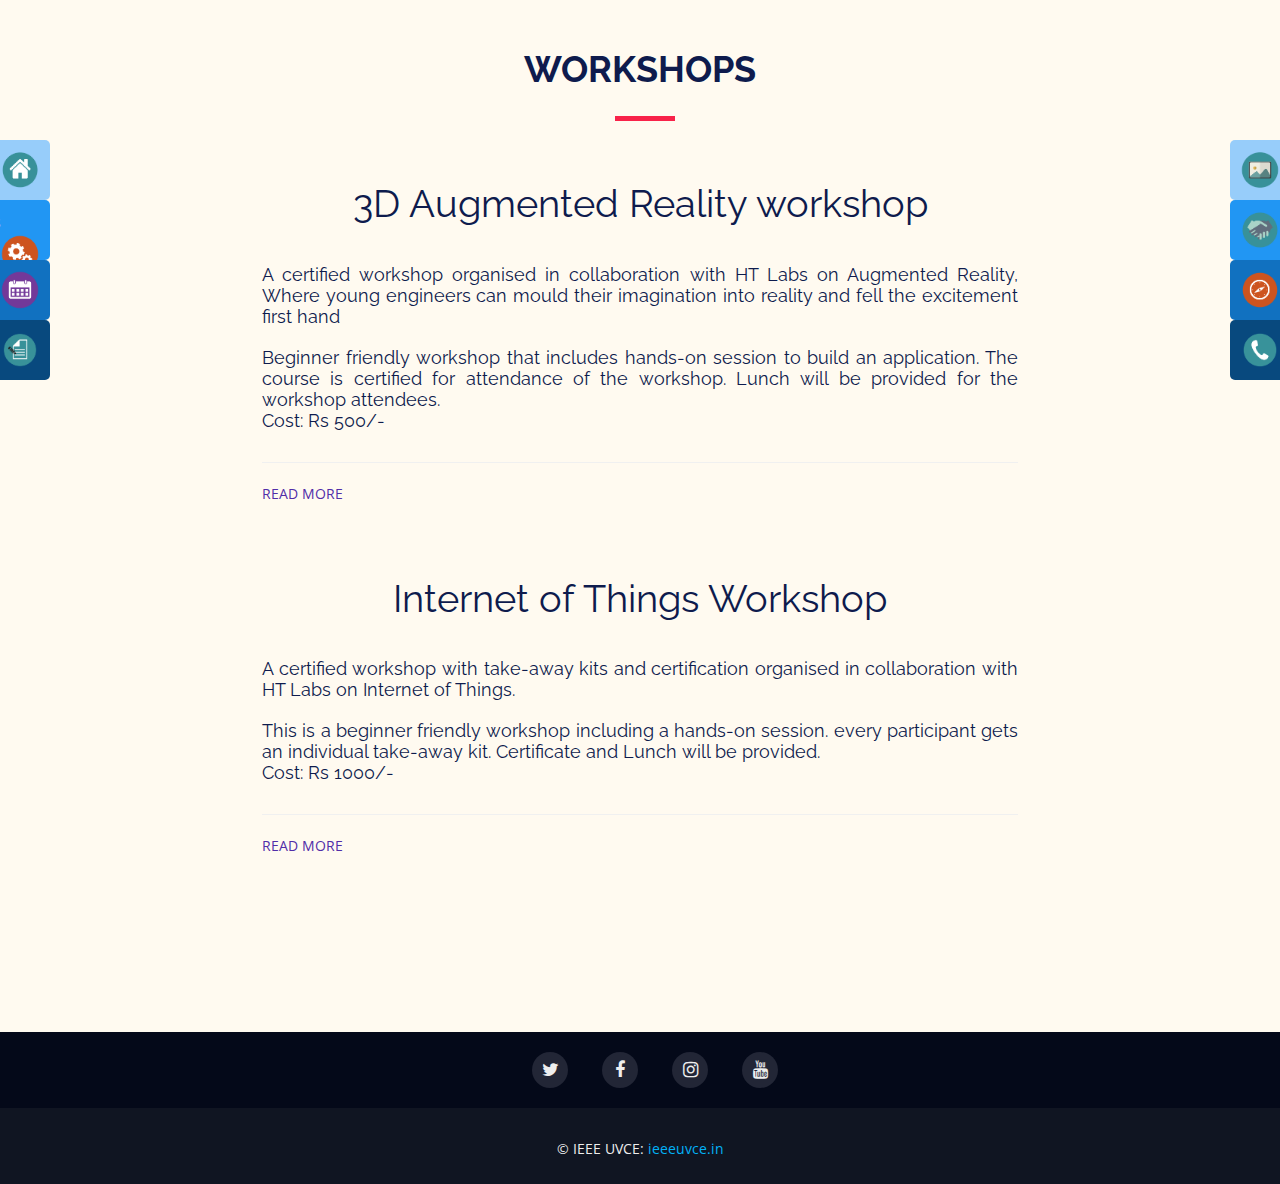
<file: workshops.html>
<!DOCTYPE html>
<html>

<head>


  <meta charset="utf-8">
  <title>IMPETUS 20.0</title>
  <meta content="width=device-width, initial-scale=1.0" name="viewport">
  <meta content="" name="keywords">
  <meta content="" name="description">

  <!-- Favicons -->
  <link href="img/Logo-01.png" rel="icon">
  <link href="img/Logo-01.png" rel="apple-touch-icon">

  <!-- Favicons -->
  <link href="img/Logo-01.png" rel="icon">
  <link href="img/Logo-01.png" rel="apple-touch-icon">

  <!-- Google Fonts -->
  <link href="https://fonts.googleapis.com/css?family=Open+Sans:300,300i,400,400i,700,700i|Raleway:300,400,500,700,800"
    rel="stylesheet">

  <!-- Bootstrap CSS File -->
  <link href="lib/bootstrap/css/bootstrap.min.css" rel="stylesheet">

  <!-- Libraries CSS Files -->
  <link href="lib/font-awesome/css/font-awesome.min.css" rel="stylesheet">
  <link href="lib/animate/animate.min.css" rel="stylesheet">
  <link href="lib/venobox/venobox.css" rel="stylesheet">
  <link href="lib/owlcarousel/assets/owl.carousel.min.css" rel="stylesheet">

  <!-- Main Stylesheet File -->
  <link href="css/style.css" rel="stylesheet">
  <meta http-equiv="X-UA-Compatible" content="IE=edge,chrome=1">
  <meta name="viewport" content="width=device-width, initial-scale=1.0">

  <meta name="description" content="Circle Hover Effects with CSS Transitions" />
  <meta name="keywords" content="circle, border-radius, hover, css3, transition, image, thumbnail, effect, 3d" />
  <meta name="author" content="Codrops" />
  <link rel="shortcut icon" href="../favicon.ico">
  <link rel="stylesheet" type="text/css" href="eventscss/demo.css" />
  <link rel="stylesheet" type="text/css" href="eventscss/common.css" />
  <link rel="stylesheet" type="text/css" href="eventscss/style7.css" />
  <link href='http://fonts.googleapis.com/css?family=Open+Sans:300,700' rel='stylesheet' type='text/css' />
  <!-- <script type="text/javascript" src="eventsjs/modernizr.custom.79639.js"></script> -->
  <!--[if lte IE 8]><style>.main{display:none;} .support-note .note-ie{display:block;}</style><![endif]-->
  <meta charset="utf-8">

  <meta content="width=device-width, initial-scale=1.0" name="viewport">
  <meta content="" name="keywords">
  <meta content="" name="description">



  <!-- Google Fonts -->
  <link href="https://fonts.googleapis.com/css?family=Open+Sans:300,300i,400,400i,700,700i|Raleway:300,400,500,700,800"
    rel="stylesheet">

  <!-- Bootstrap CSS File -->
  <link href="lib/bootstrap/css/bootstrap.min.css" rel="stylesheet">

  <!-- Libraries CSS Files -->
  <link href="lib/font-awesome/css/font-awesome.min.css" rel="stylesheet">
  <link href="lib/animate/animate.min.css" rel="stylesheet">
  <link href="lib/venobox/venobox.css" rel="stylesheet">
  <link href="lib/owlcarousel/assets/owl.carousel.min.css" rel="stylesheet">

  <!-- Main Stylesheet File -->
  <link href="css/style.css" rel="stylesheet">


  <link rel="stylesheet" href="workshops.css">


</head>

<body>

  <div class="container">
    <div id="mySidenav1" class="sidenav1">
      <a href="index.html#intro" id="Home">Home
        <img id="iconimg" src="img/icons/home.png" alt="home" height="40" width="40"></a>
      </a>
      <a href="workshops.html" id="workshop" style="font-size: 16px;">Workshops
        <img id="iconimg" src="img/icons/workshop.png" alt="home" height="40" width="40">
      </a>
      <a href="events.html" id="Events">Events
        <img id="iconimg" src="img/icons/events.png" alt="home" height="40" width="40">
      </a>
      <a href="register.html" id="Register">Register
        <img id="iconimg" src="img/icons/register.png" alt="home" height="40" width="40">
      </a>
    </div>
    <div id="mySidenav2" class="sidenav2">
      <a href="indexgal.html" id="Gallery">Gallery
        <img id="iconimgr" src="img/icons/gallery.png" alt="home" height="40" width="40">
      </a>
      <a href="index.html#supporters" id="Sponsor">Sponsor
        <img id="iconimgr" src="img/icons/sponsor.png" alt="home" height="40" width="40">
      </a>
      <a href="#" id="Epsilon">Epsilon
        <img id="iconimgr" src="img/icons/epsilon.png" alt="home" height="40" width="40">
      </a>
      <a href="index.html#contact" id="Contact">Contact
        <img id="iconimgr" src="img/icons/contact.png" alt="home" height="40" width="40">
      </a>
    </div>
  </div>
  </div>

  <div class="container">
    <div class="section-header">
      <br>
      <br>
      <h2>Workshops</h2>

    </div>
  </div>
  <!-- <div id="popup-article" class="popup"> -->
    <div class="container" style="background-color:floralwhite; padding-left: 15%; padding-right: 15%; padding-bottom: 10%;">
      <div>
        <h1 class="popup__title">3D Augmented Reality workshop</h1>
        <!-- <img src="img/speakers/1.png" class="popup__media popup__media_right" alt="The foto of nature"> -->
        <h3 style="text-align: justify;">A certified workshop organised in collaboration with HT Labs on Augmented
          Reality, Where young engineers can mould their imagination into reality and fell the excitement first hand
        </h3>
        <h3 style="text-align: justify;">Beginner friendly workshop that includes hands-on session to build an application. The course is certified for attendance of the workshop. Lunch will be provided for the workshop attendees.
<br> Cost: Rs 500/-</h3>
      </div>
      <footer class="card__footer">
        <a href="#popup-article" class="card__link card__readmore"  >Read more</a>
      </footer>
      <br><br><br>
      <div>
        <h1 class="popup__title">Internet of Things Workshop</h1>
        <!-- <img src="img/speakers/1.png" class="popup__media popup__media_right" alt="The foto of nature"> -->
        <h3 style="text-align: justify;">A certified workshop with take-away kits and certification organised in
          collaboration with HT Labs on Internet of Things. </h3>
        <!-- <img src="https://placeimg.com/640/400/nature" class="popup__media popup__media_right" alt="The foto of nature"> -->
        <h3 style="text-align: justify;">This is a beginner friendly workshop including a hands-on session. every
          participant gets an individual take-away kit. Certificate and Lunch will be provided.<br> Cost: Rs 1000/-</h3>
      </div>
      <footer class="card__footer">
        <a href="#popup-article2" class="card__link card__readmore">Read more</a>
      </footer>
      <!-- <a href="#" class="popup__close">close</a> -->
   </div>

  <!-- <div class="page">
    <div class="page__demo">
      <div class="main-container page__container">
        <article class="card">
          <header class="card__header">
            <img class="card__preview" src="img/speakers/9.jpeg" alt="Preview img">
            <h3 class="card__title"><a href="#popup-article" class="card__link">HT Labs</a></h3>         
          </header>
          <br><br>
          <div class="card__body">
            <div class="card__content">
              <p style="color: blue; font-size: medium; justify-content: center;">
                HT India Labs is an Indian entity exploring itself in various sectors like Practical Educational
                Training, Professional Training, Corporate Training, Web & IT Services, and Placement Assistance with
                most advanced technologies & experience in hand.
              </p>
            </div>
          </div>
          <div class="card__body">
            <div class="card__content">
              <p style="color: blue; font-size: medium; justify-content: center;">
                HT India Labs is an Indian entity exploring itself in various sectors like Practical Educational
                Training, Professional Training, Corporate Training, Web & IT Services, and Placement Assistance with
                most advanced technologies & experience in hand.
              </p>
            </div>
            <footer class="card__footer">
              <a href="#popup-article" class="card__link card__readmore">readmore</a>
            </footer>
          </div>

        </article>
      </div>
    </div> -->
    <br><br>
    <!--==========================
    Footer
  ============================-->
    <footer id="footer">
      <div class="footer-top">
        <div class="container">
          <div class="social-links">
            <a href="https://twitter.com/ieeeuvce?lang=en" class="twitter"><i class="fa fa-twitter"></i></a>
            <a href="https://www.facebook.com/ieeeuvce/" class="facebook"><i class="fa fa-facebook"></i></a>
            <a href="https://www.instagram.com/ieeeuvce/?hl=en" class="instagram"><i class="fa fa-instagram"></i></a>
            <a href="https://www.youtube.com/channel/UCt9I0q7BzuuRBcJKvMcdpow" class="youtube"><i
                class="fa fa-youtube"></i></a>
          </div>
        </div>
      </div>
      <div class="container">
        <div class="copyright">
          &copy; IEEE UVCE:
          <a href="http://ieeeuvce.in/" style="color: #02b2f8;">ieeeuvce.in</a>
        </div>
      </div>
    </footer><!-- #footer -->

    <a href="#" class="back-to-top"><i class="fa fa-angle-up"></i></a>

  </div>
  <div id="popup-article" class="popup">
    <div class="popup__block">
      <div>
        <h1 class="popup__title">3D Augmented Reality workshop</h1>
        <!-- <img src="img/speakers/1.png" class="popup__media popup__media_right" alt="The foto of nature"> -->
        Technology is now as agile as time, the discovery of Google glasses is one such live example why augmented reality is one of the present cutting edge technology. Enhancing one's current perception of reality, AR technology allows for a digitally manipulable, enhanced and interactive view of users real world. Along with acting as a tool of amplifying digital information it is a connecting link between reality and virtuality of our environment. This workshop will enable participants to work with AR modules, build modules including overlaying text, video, 2D and 3D elements. Animation and interaction with elements by making responsive ARs will be an amazing thing to learn from this workshop.  
        <br><br>
        <b>TOPICS TO BE COVERED</b> 
        <br></br>
        <ul>
        <li>Introduction to Unity3D</li>
        <li>
        Unity Basics.</li>
        <li>Materials.</li>
          <li>Importing custom 3D models.</li>
<li>
        Introduction to Scripting.</li>
        <li>Camera API</li>
          <li>Screen Point To Ray</li>
<li>
        Game Object</li>
        <li>Components</li>
          <li>Methods/Functions</li>
<li>
        Declaration and Use</li>
        <li>Mono Behavior API</li>
          <li>Fixed update</li>
        
        <li>Object Oriented Programming</li>
          <li>Quaternion</li>
            <li>Unity Interface</li> 
              <li>Variables</li>
        
        <li>Floating Point</li>
          <li>2D Animation</li>
            <li>3D Animation</li>
     
        <li>Audio Listener</li>
          <li>Particle System</li>
<li>Function</li>
  <li>Transition</li>
        
        <li>Components
          <li>Global Illumination (GI)
            <li>Light Component</li>
       <br>
       <b>Essentials</b>
       <br></br>
       <li>A laptop which should have at least 1GB RAM with Windows OS.</li><li>The USB ports of the laptop should be in working condition and each participant should have Smart phone (preferably Android) with Internet connection.</li> <li>Internet connection is mandatory because all the data will be accessed on real time basis. </li><li>If college authorities cannot provide internet to all the participants then students should be able to use their mobile hotspot
     </li><br></br>

    </ul>  
      </div>
      <br> <br><br>
      <!-- <div>
        <h1 class="popup__title">Internet of Things</h1>-->
        <!-- <img src="img/speakers/1.png" class="popup__media popup__media_right" alt="The foto of nature"> -->
        <!-- <h3 style="text-align: justify;">A certified workshop with take-away kits and certification organised in
          collaboration with HT Labs on Internet of Things. </h3> -->
        <!-- <img src="https://placeimg.com/640/400/nature" class="popup__media popup__media_right" alt="The foto of nature"> -->
        <!-- <h3 style="text-align: justify;">This is a beginner friendly workshop including a hands-on session. every
          participant gets an individual take-away kit. Certificate and Lunch will be provided.<br> Cost: Rs 1000/-</h3>
      </div> -->
      <a href="#" class="popup__close">close</a>
    </div>
  </div>
  <div id="popup-article2" class="popup">
    <div class="popup__block">
      <h1 class="popup__title">Internet of Things Workshop</h1>
      
      Internet of Things workshop is specially designed for Students/Professionals from Electronics, Electrical, Computer Science and IT who have keen interest in learning Internet of Things, The workshop starts from basics of IoT, to working on hardware, interfacing various types of sensors, working with communication modules like Bluetooth and Wi-Fi, serial communication, connecting to IoT Cloud services like ThingSpeak, Twitter, IBM Watson IoT Platform etc.
     <br><br>
      <b>TOPICS TO BE COVERED</b>
      <br>
      <ul>
      <li>Simple Blink program Using NodeMCU on board Led</li>
     <li> Control DC Motor and Buzzer using NodeMCU</li>
     <li> Read sensor values and control multiple electronic devices
Collecting reading from LM35 temperature sensor
Vary potentiometer value and control DC Motors
Vary LDR sensor values and control Buzzer</li>
<li>Controlling electronic devices using webpage
      Connecting NodeMCU
      Establish Local host connection between web page and WiFi module
      Send data from HTML Webpage and control various electronic devices</li> 
      <li> Upload sensor data on Cloud based Servi ce
      Establishing connection between WiFi module and Cloud Services
      Connecting electronic devices to Internet
      Plot and read sensor data anywhere in the World</li>
      <li>Control electronic devices using Android Smartphone
      Connecting NodeMCU Smartphone to Internet
      Sending data from Android Smartphone to Internet
      Receiving data and controlling devices and sending acknowledgement
      Designing Application for mobile</li>
      <li>Integration of Social Media
Connect Electronic devices to Internet and post updates on Twitter
Send sensor values to Twitter
Update cloud based services by sending tweets using twitter</li>
      <br></br>
      <b>Hardware Kit:</b>
      <li>
      Takeaway Kit:  
      <li>NodeMCU</li> 
      <li>USB Cable</li>
      <li>DHT11</li>
      <li>IR Sensor</li>
      <li>Proximity sensor</li>
      <li>Led</li>
      <br></br>

      <b>Essentials</b>
      <br></br>
      <li>A laptop which should have at least 1GB RAM with Windows OS.</li><li>The USB ports of the laptop should be in working condition and each participant should have Smart phone (preferably Android) with Internet connection.</li> <li>Internet connection is mandatory because all the data will be accessed on real time basis. </li><li>If college authorities cannot provide internet to all the participants then students should be able to use their mobile hotspot
    </li>
      <a href="#" class="popup__close">close</a>
      </div>
      </div>

</body>

</html>
</file>
<file: lib/venobox/venobox.css>
/* ------ venobox.css --------*/
.vbox-overlay *, .vbox-overlay *:before, .vbox-overlay *:after{
    -webkit-backface-visibility: hidden;
    -webkit-box-sizing:border-box;
    -moz-box-sizing:border-box;
    box-sizing:border-box;
}
.vbox-overlay * { 
    -webkit-backface-visibility: visible;
    backface-visibility: visible;
}
.vbox-overlay{
    display: -webkit-flex;
    display: flex;
    -webkit-flex-direction: column;
    flex-direction: column;
    -webkit-justify-content: center;
    justify-content: center;
    -webkit-align-items: center;
    align-items: center;
    position: fixed;
    left: 0;
    top: 0;
    bottom: 0;
    right: 0;
    z-index: 1040;
    -webkit-transform:translateZ(1000px);
    transform: translateZ(1000px);
    transform-style: preserve-3d;
}

/* ----- navigation ----- */
.vbox-title{
    width: 100%;
    height: 40px;
    float: left;
    text-align: center;
    line-height: 28px;
    font-size: 12px;
    padding: 6px 40px;
    overflow: hidden;
    position: fixed;
    display: none;
    left: 0;
    z-index: 1050;
}
.vbox-close{
    cursor: pointer;
    position: fixed;
    top: 15px;
    right: 15px;
    width: 48px;
    height: 48px;
    display: block;
    background-position:10px center;
    overflow: hidden;
    font-size: 48px;
    line-height: 1;
    text-align: center;
    z-index: 1050;
}
.vbox-num{
    cursor: pointer;
    position: fixed;
    left: 0;
    height: 40px;
    display: block;
    overflow: hidden;
    line-height: 28px;
    font-size: 12px;
    padding: 6px 10px;
    display: none;
    z-index: 1050;
}
/* ----- navigation ARROWS ----- */
.vbox-next, .vbox-prev{
    position: fixed;
    top: 50%;
    margin-top: -15px;
    overflow: hidden;
    cursor: pointer;
    display: block;
    width: 45px;
    height: 45px;
    z-index: 1050;
}
.vbox-next span, .vbox-prev span{
    position: relative;
    width: 20px;
    height: 20px;
    border: 2px solid transparent;
    border-top-color: #B6B6B6;
    border-right-color: #B6B6B6;
    text-indent: -100px;
    position: absolute;
    top: 8px;
    display: block;
}
.vbox-prev{
    left: 15px;
}
.vbox-next{
    right: 30px;
}
.vbox-prev span{
    left: 10px;
    -ms-transform: rotate(-135deg);
    -webkit-transform: rotate(-135deg);
    transform: rotate(-135deg);
}
.vbox-next span{
    -ms-transform: rotate(45deg);
    -webkit-transform: rotate(45deg);
    transform: rotate(45deg);
    right: 10px;
}
/* ------- inline window ------ */
.vbox-inline{
    width: 420px;
    height: 315px;
    height: 70vh;
    padding: 10px;
    background: #fff;
    margin: 0 auto;
    overflow: auto;
    text-align: left;
}
/* ------- Video & iFrames window ------ */
.venoframe{
    max-width: 100%;
    width: 100%;
    border: none;
    width: 100%;
    height: 260px;
    height: 70vh;
}
.venoframe.vbvid{
    height: 260px;
}
@media (min-width: 768px) {
    .venoframe, .vbox-inline{
        width: 90%;
        height: 360px;
        height: 70vh;
    }
    .venoframe.vbvid{
        width: 640px;
        height: 360px;
    }
}
@media (min-width: 992px) {
    .venoframe, .vbox-inline{
        max-width: 1200px;
        width: 80%;
        height: 540px;
        height: 70vh;
    }
    .venoframe.vbvid{
        width: 960px;
        height: 540px;
    }
}
/* 
Please do NOT edit this part! 
or at least read this note: http://i.imgur.com/7C0ws9e.gif
*/
.vbox-open{
    overflow: hidden;
}
.vbox-container{
    position: absolute;
    left: 0;
    right: 0;
    top: 0;
    bottom: 0;
    overflow-x: hidden;
    overflow-y: auto;
    overflow-scrolling: touch;
    -webkit-overflow-scrolling: touch;
    z-index: 20;
    max-height: 100%;

}

.vbox-content{
    text-align: center;
    float: left;
    width: 100%;
    position: relative;
    overflow: hidden;
    padding: 20px 10px;
}
.vbox-container img{
    max-width: 100%;
    height: auto;
}
.figlio{
    max-width: 100%;
    text-align: initial;
    border: 8px solid rgba(255, 255, 255, 0.4);
}
img.figlio{
    -webkit-user-select: none;
-khtml-user-select: none;
-moz-user-select: none;
-o-user-select: none;
user-select: none;
}
.vbox-content.swipe-left{
    margin-left: -200px !important;
}
.vbox-content.swipe-right{
    margin-left: 200px !important;
}
.animated{
    webkit-transition: margin 300ms ease-out;
    transition: margin 300ms ease-out;
}
.animate-in{
    opacity: 1;
}
.animate-out{
    opacity: 0;
}
/* ---------- preloader ----------
 * SPINKIT 
 * http://tobiasahlin.com/spinkit/
-------------------------------- */
.sk-double-bounce,.sk-rotating-plane{width:40px;height:40px;margin:40px auto}.sk-rotating-plane{background-color:#333;-webkit-animation:sk-rotatePlane 1.2s infinite ease-in-out;animation:sk-rotatePlane 1.2s infinite ease-in-out}@-webkit-keyframes sk-rotatePlane{0%{-webkit-transform:perspective(120px) rotateX(0) rotateY(0);transform:perspective(120px) rotateX(0) rotateY(0)}50%{-webkit-transform:perspective(120px) rotateX(-180.1deg) rotateY(0);transform:perspective(120px) rotateX(-180.1deg) rotateY(0)}100%{-webkit-transform:perspective(120px) rotateX(-180deg) rotateY(-179.9deg);transform:perspective(120px) rotateX(-180deg) rotateY(-179.9deg)}}@keyframes sk-rotatePlane{0%{-webkit-transform:perspective(120px) rotateX(0) rotateY(0);transform:perspective(120px) rotateX(0) rotateY(0)}50%{-webkit-transform:perspective(120px) rotateX(-180.1deg) rotateY(0);transform:perspective(120px) rotateX(-180.1deg) rotateY(0)}100%{-webkit-transform:perspective(120px) rotateX(-180deg) rotateY(-179.9deg);transform:perspective(120px) rotateX(-180deg) rotateY(-179.9deg)}}.sk-double-bounce{position:relative}.sk-double-bounce .sk-child{width:100%;height:100%;border-radius:50%;background-color:#333;opacity:.6;position:absolute;top:0;left:0;-webkit-animation:sk-doubleBounce 2s infinite ease-in-out;animation:sk-doubleBounce 2s infinite ease-in-out}.sk-chasing-dots .sk-child,.sk-spinner-pulse,.sk-three-bounce .sk-child{background-color:#333;border-radius:100%}.sk-double-bounce .sk-double-bounce2{-webkit-animation-delay:-1s;animation-delay:-1s}@-webkit-keyframes sk-doubleBounce{0%,100%{-webkit-transform:scale(0);transform:scale(0)}50%{-webkit-transform:scale(1);transform:scale(1)}}@keyframes sk-doubleBounce{0%,100%{-webkit-transform:scale(0);transform:scale(0)}50%{-webkit-transform:scale(1);transform:scale(1)}}.sk-wave{margin:40px auto;width:50px;height:40px;text-align:center;font-size:10px}.sk-wave .sk-rect{background-color:#333;height:100%;width:6px;display:inline-block;-webkit-animation:sk-waveStretchDelay 1.2s infinite ease-in-out;animation:sk-waveStretchDelay 1.2s infinite ease-in-out}.sk-wave .sk-rect1{-webkit-animation-delay:-1.2s;animation-delay:-1.2s}.sk-wave .sk-rect2{-webkit-animation-delay:-1.1s;animation-delay:-1.1s}.sk-wave .sk-rect3{-webkit-animation-delay:-1s;animation-delay:-1s}.sk-wave .sk-rect4{-webkit-animation-delay:-.9s;animation-delay:-.9s}.sk-wave .sk-rect5{-webkit-animation-delay:-.8s;animation-delay:-.8s}@-webkit-keyframes sk-waveStretchDelay{0%,100%,40%{-webkit-transform:scaleY(.4);transform:scaleY(.4)}20%{-webkit-transform:scaleY(1);transform:scaleY(1)}}@keyframes sk-waveStretchDelay{0%,100%,40%{-webkit-transform:scaleY(.4);transform:scaleY(.4)}20%{-webkit-transform:scaleY(1);transform:scaleY(1)}}.sk-wandering-cubes{margin:40px auto;width:40px;height:40px;position:relative}.sk-wandering-cubes .sk-cube{background-color:#333;width:10px;height:10px;position:absolute;top:0;left:0;-webkit-animation:sk-wanderingCube 1.8s ease-in-out -1.8s infinite both;animation:sk-wanderingCube 1.8s ease-in-out -1.8s infinite both}.sk-chasing-dots,.sk-spinner-pulse{width:40px;height:40px;margin:40px auto}.sk-wandering-cubes .sk-cube2{-webkit-animation-delay:-.9s;animation-delay:-.9s}@-webkit-keyframes sk-wanderingCube{0%{-webkit-transform:rotate(0);transform:rotate(0)}25%{-webkit-transform:translateX(30px) rotate(-90deg) scale(.5);transform:translateX(30px) rotate(-90deg) scale(.5)}50%{-webkit-transform:translateX(30px) translateY(30px) rotate(-179deg);transform:translateX(30px) translateY(30px) rotate(-179deg)}50.1%{-webkit-transform:translateX(30px) translateY(30px) rotate(-180deg);transform:translateX(30px) translateY(30px) rotate(-180deg)}75%{-webkit-transform:translateX(0) translateY(30px) rotate(-270deg) scale(.5);transform:translateX(0) translateY(30px) rotate(-270deg) scale(.5)}100%{-webkit-transform:rotate(-360deg);transform:rotate(-360deg)}}@keyframes sk-wanderingCube{0%{-webkit-transform:rotate(0);transform:rotate(0)}25%{-webkit-transform:translateX(30px) rotate(-90deg) scale(.5);transform:translateX(30px) rotate(-90deg) scale(.5)}50%{-webkit-transform:translateX(30px) translateY(30px) rotate(-179deg);transform:translateX(30px) translateY(30px) rotate(-179deg)}50.1%{-webkit-transform:translateX(30px) translateY(30px) rotate(-180deg);transform:translateX(30px) translateY(30px) rotate(-180deg)}75%{-webkit-transform:translateX(0) translateY(30px) rotate(-270deg) scale(.5);transform:translateX(0) translateY(30px) rotate(-270deg) scale(.5)}100%{-webkit-transform:rotate(-360deg);transform:rotate(-360deg)}}.sk-spinner-pulse{-webkit-animation:sk-pulseScaleOut 1s infinite ease-in-out;animation:sk-pulseScaleOut 1s infinite ease-in-out}@-webkit-keyframes sk-pulseScaleOut{0%{-webkit-transform:scale(0);transform:scale(0)}100%{-webkit-transform:scale(1);transform:scale(1);opacity:0}}@keyframes sk-pulseScaleOut{0%{-webkit-transform:scale(0);transform:scale(0)}100%{-webkit-transform:scale(1);transform:scale(1);opacity:0}}.sk-chasing-dots{position:relative;text-align:center;-webkit-animation:sk-chasingDotsRotate 2s infinite linear;animation:sk-chasingDotsRotate 2s infinite linear}.sk-chasing-dots .sk-child{width:60%;height:60%;display:inline-block;position:absolute;top:0;-webkit-animation:sk-chasingDotsBounce 2s infinite ease-in-out;animation:sk-chasingDotsBounce 2s infinite ease-in-out}.sk-chasing-dots .sk-dot2{top:auto;bottom:0;-webkit-animation-delay:-1s;animation-delay:-1s}@-webkit-keyframes sk-chasingDotsRotate{100%{-webkit-transform:rotate(360deg);transform:rotate(360deg)}}@keyframes sk-chasingDotsRotate{100%{-webkit-transform:rotate(360deg);transform:rotate(360deg)}}@-webkit-keyframes sk-chasingDotsBounce{0%,100%{-webkit-transform:scale(0);transform:scale(0)}50%{-webkit-transform:scale(1);transform:scale(1)}}@keyframes sk-chasingDotsBounce{0%,100%{-webkit-transform:scale(0);transform:scale(0)}50%{-webkit-transform:scale(1);transform:scale(1)}}.sk-three-bounce{margin:40px auto;width:80px;text-align:center}.sk-three-bounce .sk-child{width:20px;height:20px;display:inline-block;-webkit-animation:sk-three-bounce 1.4s ease-in-out 0s infinite both;animation:sk-three-bounce 1.4s ease-in-out 0s infinite both}.sk-circle .sk-child:before,.sk-fading-circle .sk-circle:before{display:block;border-radius:100%;content:'';background-color:#333}.sk-three-bounce .sk-bounce1{-webkit-animation-delay:-.32s;animation-delay:-.32s}.sk-three-bounce .sk-bounce2{-webkit-animation-delay:-.16s;animation-delay:-.16s}@-webkit-keyframes sk-three-bounce{0%,100%,80%{-webkit-transform:scale(0);transform:scale(0)}40%{-webkit-transform:scale(1);transform:scale(1)}}@keyframes sk-three-bounce{0%,100%,80%{-webkit-transform:scale(0);transform:scale(0)}40%{-webkit-transform:scale(1);transform:scale(1)}}.sk-circle{margin:40px auto;width:40px;height:40px;position:relative}.sk-circle .sk-child{width:100%;height:100%;position:absolute;left:0;top:0}.sk-circle .sk-child:before{margin:0 auto;width:15%;height:15%;-webkit-animation:sk-circleBounceDelay 1.2s infinite ease-in-out both;animation:sk-circleBounceDelay 1.2s infinite ease-in-out both}.sk-circle .sk-circle2{-webkit-transform:rotate(30deg);-ms-transform:rotate(30deg);transform:rotate(30deg)}.sk-circle .sk-circle3{-webkit-transform:rotate(60deg);-ms-transform:rotate(60deg);transform:rotate(60deg)}.sk-circle .sk-circle4{-webkit-transform:rotate(90deg);-ms-transform:rotate(90deg);transform:rotate(90deg)}.sk-circle .sk-circle5{-webkit-transform:rotate(120deg);-ms-transform:rotate(120deg);transform:rotate(120deg)}.sk-circle .sk-circle6{-webkit-transform:rotate(150deg);-ms-transform:rotate(150deg);transform:rotate(150deg)}.sk-circle .sk-circle7{-webkit-transform:rotate(180deg);-ms-transform:rotate(180deg);transform:rotate(180deg)}.sk-circle .sk-circle8{-webkit-transform:rotate(210deg);-ms-transform:rotate(210deg);transform:rotate(210deg)}.sk-circle .sk-circle9{-webkit-transform:rotate(240deg);-ms-transform:rotate(240deg);transform:rotate(240deg)}.sk-circle .sk-circle10{-webkit-transform:rotate(270deg);-ms-transform:rotate(270deg);transform:rotate(270deg)}.sk-circle .sk-circle11{-webkit-transform:rotate(300deg);-ms-transform:rotate(300deg);transform:rotate(300deg)}.sk-circle .sk-circle12{-webkit-transform:rotate(330deg);-ms-transform:rotate(330deg);transform:rotate(330deg)}.sk-circle .sk-circle2:before{-webkit-animation-delay:-1.1s;animation-delay:-1.1s}.sk-circle .sk-circle3:before{-webkit-animation-delay:-1s;animation-delay:-1s}.sk-circle .sk-circle4:before{-webkit-animation-delay:-.9s;animation-delay:-.9s}.sk-circle .sk-circle5:before{-webkit-animation-delay:-.8s;animation-delay:-.8s}.sk-circle .sk-circle6:before{-webkit-animation-delay:-.7s;animation-delay:-.7s}.sk-circle .sk-circle7:before{-webkit-animation-delay:-.6s;animation-delay:-.6s}.sk-circle .sk-circle8:before{-webkit-animation-delay:-.5s;animation-delay:-.5s}.sk-circle .sk-circle9:before{-webkit-animation-delay:-.4s;animation-delay:-.4s}.sk-circle .sk-circle10:before{-webkit-animation-delay:-.3s;animation-delay:-.3s}.sk-circle .sk-circle11:before{-webkit-animation-delay:-.2s;animation-delay:-.2s}.sk-circle .sk-circle12:before{-webkit-animation-delay:-.1s;animation-delay:-.1s}@-webkit-keyframes sk-circleBounceDelay{0%,100%,80%{-webkit-transform:scale(0);transform:scale(0)}40%{-webkit-transform:scale(1);transform:scale(1)}}@keyframes sk-circleBounceDelay{0%,100%,80%{-webkit-transform:scale(0);transform:scale(0)}40%{-webkit-transform:scale(1);transform:scale(1)}}.sk-cube-grid{width:40px;height:40px;margin:40px auto}.sk-cube-grid .sk-cube{width:33.33%;height:33.33%;background-color:#333;float:left;-webkit-animation:sk-cubeGridScaleDelay 1.3s infinite ease-in-out;animation:sk-cubeGridScaleDelay 1.3s infinite ease-in-out}.sk-cube-grid .sk-cube1{-webkit-animation-delay:.2s;animation-delay:.2s}.sk-cube-grid .sk-cube2{-webkit-animation-delay:.3s;animation-delay:.3s}.sk-cube-grid .sk-cube3{-webkit-animation-delay:.4s;animation-delay:.4s}.sk-cube-grid .sk-cube4{-webkit-animation-delay:.1s;animation-delay:.1s}.sk-cube-grid .sk-cube5{-webkit-animation-delay:.2s;animation-delay:.2s}.sk-cube-grid .sk-cube6{-webkit-animation-delay:.3s;animation-delay:.3s}.sk-cube-grid .sk-cube7{-webkit-animation-delay:0ms;animation-delay:0ms}.sk-cube-grid .sk-cube8{-webkit-animation-delay:.1s;animation-delay:.1s}.sk-cube-grid .sk-cube9{-webkit-animation-delay:.2s;animation-delay:.2s}@-webkit-keyframes sk-cubeGridScaleDelay{0%,100%,70%{-webkit-transform:scale3D(1,1,1);transform:scale3D(1,1,1)}35%{-webkit-transform:scale3D(0,0,1);transform:scale3D(0,0,1)}}@keyframes sk-cubeGridScaleDelay{0%,100%,70%{-webkit-transform:scale3D(1,1,1);transform:scale3D(1,1,1)}35%{-webkit-transform:scale3D(0,0,1);transform:scale3D(0,0,1)}}.sk-fading-circle{margin:40px auto;width:40px;height:40px;position:relative}.sk-fading-circle .sk-circle{width:100%;height:100%;position:absolute;left:0;top:0}.sk-fading-circle .sk-circle:before{margin:0 auto;width:15%;height:15%;-webkit-animation:sk-circleFadeDelay 1.2s infinite ease-in-out both;animation:sk-circleFadeDelay 1.2s infinite ease-in-out both}.sk-fading-circle .sk-circle2{-webkit-transform:rotate(30deg);-ms-transform:rotate(30deg);transform:rotate(30deg)}.sk-fading-circle .sk-circle3{-webkit-transform:rotate(60deg);-ms-transform:rotate(60deg);transform:rotate(60deg)}.sk-fading-circle .sk-circle4{-webkit-transform:rotate(90deg);-ms-transform:rotate(90deg);transform:rotate(90deg)}.sk-fading-circle .sk-circle5{-webkit-transform:rotate(120deg);-ms-transform:rotate(120deg);transform:rotate(120deg)}.sk-fading-circle .sk-circle6{-webkit-transform:rotate(150deg);-ms-transform:rotate(150deg);transform:rotate(150deg)}.sk-fading-circle .sk-circle7{-webkit-transform:rotate(180deg);-ms-transform:rotate(180deg);transform:rotate(180deg)}.sk-fading-circle .sk-circle8{-webkit-transform:rotate(210deg);-ms-transform:rotate(210deg);transform:rotate(210deg)}.sk-fading-circle .sk-circle9{-webkit-transform:rotate(240deg);-ms-transform:rotate(240deg);transform:rotate(240deg)}.sk-fading-circle .sk-circle10{-webkit-transform:rotate(270deg);-ms-transform:rotate(270deg);transform:rotate(270deg)}.sk-fading-circle .sk-circle11{-webkit-transform:rotate(300deg);-ms-transform:rotate(300deg);transform:rotate(300deg)}.sk-fading-circle .sk-circle12{-webkit-transform:rotate(330deg);-ms-transform:rotate(330deg);transform:rotate(330deg)}.sk-fading-circle .sk-circle2:before{-webkit-animation-delay:-1.1s;animation-delay:-1.1s}.sk-fading-circle .sk-circle3:before{-webkit-animation-delay:-1s;animation-delay:-1s}.sk-fading-circle .sk-circle4:before{-webkit-animation-delay:-.9s;animation-delay:-.9s}.sk-fading-circle .sk-circle5:before{-webkit-animation-delay:-.8s;animation-delay:-.8s}.sk-fading-circle .sk-circle6:before{-webkit-animation-delay:-.7s;animation-delay:-.7s}.sk-fading-circle .sk-circle7:before{-webkit-animation-delay:-.6s;animation-delay:-.6s}.sk-fading-circle .sk-circle8:before{-webkit-animation-delay:-.5s;animation-delay:-.5s}.sk-fading-circle .sk-circle9:before{-webkit-animation-delay:-.4s;animation-delay:-.4s}.sk-fading-circle .sk-circle10:before{-webkit-animation-delay:-.3s;animation-delay:-.3s}.sk-fading-circle .sk-circle11:before{-webkit-animation-delay:-.2s;animation-delay:-.2s}.sk-fading-circle .sk-circle12:before{-webkit-animation-delay:-.1s;animation-delay:-.1s}@-webkit-keyframes sk-circleFadeDelay{0%,100%,39%{opacity:0}40%{opacity:1}}@keyframes sk-circleFadeDelay{0%,100%,39%{opacity:0}40%{opacity:1}}.sk-folding-cube{margin:40px auto;width:40px;height:40px;position:relative;-webkit-transform:rotateZ(45deg);transform:rotateZ(45deg)}.sk-folding-cube .sk-cube{float:left;width:50%;height:50%;position:relative;-webkit-transform:scale(1.1);-ms-transform:scale(1.1);transform:scale(1.1)}.sk-folding-cube .sk-cube:before{content:'';position:absolute;top:0;left:0;width:100%;height:100%;background-color:#333;-webkit-animation:sk-foldCubeAngle 2.4s infinite linear both;animation:sk-foldCubeAngle 2.4s infinite linear both;-webkit-transform-origin:100% 100%;-ms-transform-origin:100% 100%;transform-origin:100% 100%}.sk-folding-cube .sk-cube2{-webkit-transform:scale(1.1) rotateZ(90deg);transform:scale(1.1) rotateZ(90deg)}.sk-folding-cube .sk-cube3{-webkit-transform:scale(1.1) rotateZ(180deg);transform:scale(1.1) rotateZ(180deg)}.sk-folding-cube .sk-cube4{-webkit-transform:scale(1.1) rotateZ(270deg);transform:scale(1.1) rotateZ(270deg)}.sk-folding-cube .sk-cube2:before{-webkit-animation-delay:.3s;animation-delay:.3s}.sk-folding-cube .sk-cube3:before{-webkit-animation-delay:.6s;animation-delay:.6s}.sk-folding-cube .sk-cube4:before{-webkit-animation-delay:.9s;animation-delay:.9s}@-webkit-keyframes sk-foldCubeAngle{0%,10%{-webkit-transform:perspective(140px) rotateX(-180deg);transform:perspective(140px) rotateX(-180deg);opacity:0}25%,75%{-webkit-transform:perspective(140px) rotateX(0);transform:perspective(140px) rotateX(0);opacity:1}100%,90%{-webkit-transform:perspective(140px) rotateY(180deg);transform:perspective(140px) rotateY(180deg);opacity:0}}@keyframes sk-foldCubeAngle{0%,10%{-webkit-transform:perspective(140px) rotateX(-180deg);transform:perspective(140px) rotateX(-180deg);opacity:0}25%,75%{-webkit-transform:perspective(140px) rotateX(0);transform:perspective(140px) rotateX(0);opacity:1}100%,90%{-webkit-transform:perspective(140px) rotateY(180deg);transform:perspective(140px) rotateY(180deg);opacity:0}}
</file>
<file: eventscss/common.css>
.ch-grid {
	margin: 20px 0 0 0;
	padding: 0;
	list-style: none;
	display: block;
	text-align: center;
	width: 100%;
}

.ch-grid:after,
.ch-item:before {
	content: '';
    display: table;
}

.ch-grid:after {
	clear: both;
}

.ch-grid li {
	width: 220px;
	height: 220px;
	display: inline-block;
	margin: 20px;
}
</file>
<file: eventscss/style7.css>
.ch-item {
	width: 100%;
	height: 100%;
	/* border-radius: 50%; */
	position: relative;
	cursor: default;
	-webkit-perspective: 900px;
	-moz-perspective: 900px;
	-o-perspective: 900px;
	-ms-perspective: 900px;
	perspective: 900px;
}
.ch-info{
	position: absolute;
	width: 100%;
	height: 100%;
	-webkit-transform-style: preserve-3d;
	-moz-transform-style: preserve-3d;
	-o-transform-style: preserve-3d;
	-ms-transform-style: preserve-3d;
	transform-style: preserve-3d;
}
.ch-info > div {
	display: block;
	position: absolute;
	width: 100%;
	height: 100%;
	/* border-radius: 50%; */
	background-position: center center;
	-webkit-transition: all 0.4s linear;
	-moz-transition: all 0.4s linear;
	-o-transition: all 0.4s linear;
	-ms-transition: all 0.4s linear;
	transition: all 0.4s linear;
	-webkit-transform-origin: 50% 0%;
	-moz-transform-origin: 50% 0%;
	-o-transform-origin: 50% 0%;
	-ms-transform-origin: 50% 0%;
	transform-origin: 50% 0%;
}

.ch-info .ch-info-front {
	box-shadow: inset 0 0 0 16px rgba(0,0,0,0.3);
}

.ch-info .ch-info-back {
	-webkit-transform: translate3d(0,0,-220px) rotate3d(1,0,0,90deg);
	-moz-transform: translate3d(0,0,-220px) rotate3d(1,0,0,90deg);
	-o-transform: translate3d(0,0,-220px) rotate3d(1,0,0,90deg);
	-ms-transform: translate3d(0,0,-220px) rotate3d(1,0,0,90deg);
	transform: translate3d(0,0,-220px) rotate3d(1,0,0,90deg);
	background: #000;
	opacity: 0;
}

.ch-img-1 { 
	background-image: url(../eventsimages/19.png);
}

.ch-img-2 { 
	background-image: url(../eventsimages/20.png);
}

.ch-img-3 { 
	background-image: url(../eventsimages/21.png);
}

.ch-img-4 { 
	background-image: url(../eventsimages/22.png);
}

.ch-img-5 { 
	background-image: url(../eventsimages/23.png);
}

.ch-img-6 { 
	background-image: url(../eventsimages/24.png);
}

.ch-info h3 {
	color: #fff;
	text-transform: uppercase;
	letter-spacing: 2px;
	font-size: 24px;
	margin: 0 15px;
	padding: 60px 0 0 0;
	height: 110px;
	font-family: 'Open Sans', Arial, sans-serif;
	text-shadow: 
		0 0 1px #fff, 
		0 1px 2px rgba(0,0,0,0.3);
}

.ch-info h2 {
	color: #fff;
	padding: 10px 5px;
	font-style: italic;
	margin: 0 30px;
	font-size: 12px;
	border-top: 1px solid rgba(255,255,255,0.5);
}

.ch-info h2 a {
	display: block;
	color: #fff;
	color: rgba(255,255,255,0.7);
	font-style: normal;
	font-weight: 700;
	text-transform: uppercase;
	font-size: 20px;
	letter-spacing: 1px;
	padding-top: 4px;
	font-family: 'Open Sans', Arial, sans-serif;
}

.ch-info h2 a:hover {
	color: #fff222;
	color: rgba(255,242,34, 0.8);
}

.ch-item:hover .ch-info-front {
	-webkit-transform: translate3d(0,280px,0) rotate3d(1,0,0,-90deg);
	-moz-transform: translate3d(0,280px,0) rotate3d(1,0,0,-90deg);
	-o-transform: translate3d(0,280px,0) rotate3d(1,0,0,-90deg);
	-ms-transform: translate3d(0,280px,0) rotate3d(1,0,0,-90deg);
	transform: translate3d(0,280px,0) rotate3d(1,0,0,-90deg);
	opacity: 0;
}

.ch-item:hover .ch-info-back {
	-webkit-transform: rotate3d(1,0,0,0deg);
	-moz-transform: rotate3d(1,0,0,0deg);
	-o-transform: rotate3d(1,0,0,0deg);
	-ms-transform: rotate3d(1,0,0,0deg);
	transform: rotate3d(1,0,0,0deg);
	opacity: 1;
}
</file>
<file: workshops.css>
/*
 * card
*/

.card{
  box-shadow: 0 2px 2px 0 rgba(0,0,0,0.14),0 1px 5px 0 rgba(0,0,0,0.12),0 3px 1px -2px rgba(0,0,0,0.2);
  max-width: 480px;
  background-color: #fff;
}

.card__header{
  position: relative;
}

.card__header:before{
  content: "";
  width: 100%;
  height: 100%;
  background-image: -webkit-linear-gradient(top, transparent 30%, rgba(0, 0, 0, .6) 70%, rgba(0, 0, 0, .7));
  background-image: linear-gradient(to bottom, transparent 30%, rgba(0, 0, 0, .6) 70%, rgba(0, 0, 0, .7));

  position: absolute;
  left: 0;
  bottom: 0;
}

.card__title{
  font-size: 2.2rem;
  font-weight: 400;
  color: #fff;
  text-transform: uppercase;
  line-height: 1.5;

  padding-left: 2rem;
  padding-right: 2rem; 
  margin-top: 0;
  margin-bottom: 0;

  position: absolute;
  bottom: 2rem;
  left: 0;
}

.card__link{
  color: inherit;
  text-decoration: none;
}

.card__preview{
  max-width: 100%;
  display: block;
}

.card__body{
  padding: 3rem 2.5rem 2rem;
  display: -webkit-box;
  display: -ms-flexbox;
  display: flex;
  -webkit-box-orient: vertical;
  -webkit-box-direction: normal;
      -ms-flex-direction: column;
          flex-direction: column;
  -ms-flex-pack: distribute;
      justify-content: space-around;
  -webkit-box-flex: 2;
      -ms-flex-positive: 2;
          flex-grow: 2;
}

.card__content{
  -webkit-box-flex: 2;
      -ms-flex-positive: 2;
          flex-grow: 2;
}

.card__footer{
  font-size: 1.4rem;
  border-top: 1px solid #f0f0f0;
  margin-top: 3rem;
  padding-top: 2rem;

  display: -webkit-box;

  display: -ms-flexbox;

  display: flex;
  -webkit-box-pack: justify;
      -ms-flex-pack: justify;
          justify-content: space-between;
  -webkit-box-align: end;
      -ms-flex-align: end;
          align-items: flex-end;
}

.card__readmore{
  text-transform: uppercase;
  color: #512da8;
}

.card__meta{
  -webkit-box-flex: 0;
      -ms-flex: none;
          flex: none;
  display: -webkit-box;
  display: -ms-flexbox;
  display: flex;
  -webkit-box-align: center;
      -ms-flex-align: center;
          align-items: center;
}

.card__meta-label{
  display: inline-block;
  padding-left: 2.2rem;

  background-repeat: no-repeat;
  background-size: 1.6rem;
  background-position: 1% center;
}

.card__meta-label:not(:first-child){
  margin-left: 1.5rem;
}

.card__meta-comments{
  background-image: url([data-uri]);
  background-position: 1% 75%;
}

.card__meta-likes{
  background-image: url([data-uri]);
}

/* popup */

.popup{
  width: 100%;
  height: 100vh;
  display: none;

  position: fixed;
  top: 0;
  right: 0;
}

#popup-article:target{
  display: block;
}
#popup-article2:target{
  display: block;
}

.popup__block{
  height: calc(100vh - 40px);
  padding: 5% 15%;
  box-sizing: border-box;
  
  margin-top: 20px;
  overflow: auto;
  -webkit-animation: fade .5s ease-out 1.3s both;
          animation: fade .5s ease-out 1.3s both;
}

.popup:before{
  content: "";
  box-sizing: border-box;
  width: 100%;
  
  box-shadow: inset 0 0 0 20px #f0f0f0;
  background: #fff;

  position: fixed;
  top: 50%;
  will-change: height, top;
  -webkit-animation: open-animation .6s cubic-bezier(0.83, 0.04, 0, 1.16) .65s both;
          animation: open-animation .6s cubic-bezier(0.83, 0.04, 0, 1.16) .65s both;
}

.popup:after{
  content: "";
  width: 0;
  height: 2px;
  background-color: #f0f0f0;
  
  will-change: width, opacity;
  -webkit-animation: line-animation .6s cubic-bezier(0.83, 0.04, 0, 1.16) both;
          animation: line-animation .6s cubic-bezier(0.83, 0.04, 0, 1.16) both;

  position: absolute;
  top: 50%;
  left: 0;
  margin-top: -1px;
}

@-webkit-keyframes line-animation{

  0%{
    width: 0;
    opacity: 1;
  }

  99%{
    width: 100%;
    opacity: 1;
  }

  100%{
    width: 100%;
    opacity: 0;
  }  
}

@keyframes line-animation{

  0%{
    width: 0;
    opacity: 1;
  }

  99%{
    width: 100%;
    opacity: 1;
  }

  100%{
    width: 100%;
    opacity: 0;
  }  
}

@-webkit-keyframes open-animation{

  0%{
    height: 0;
    top: 50%;
  }

  100%{
    height: 100vh;
    top: 0;
  }
}

@keyframes open-animation{

  0%{
    height: 0;
    top: 50%;
  }

  100%{
    height: 100vh;
    top: 0;
  }
}

@-webkit-keyframes fade{

  0%{
    opacity: 0;
  }

  100%{
    opacity: 1;
  }
}

@keyframes fade{

  0%{
    opacity: 0;
  }

  100%{
    opacity: 1;
  }
}

.popup__title{
  margin: 0 0 1em;
}

.popup__close{
  width: 3.2rem;
  height: 3.2rem;
  text-indent: -9999px;
  position: absolute;
  
  background-repeat: no-repeat;
  background-position: center center;
  background-size: contain;
  background-image: url([data-uri]);
}

.popup__media{
  margin-bottom: 2rem;
}

@media screen and (min-width: 641px){

  .popup__title{
    font-size: 3.8rem;
  }

  .popup__close{
    top: 40px;
    right: 40px;
  }
  
  .popup__media{
    max-width: 35%;
  }

  .popup__media_left{
    float: left;
    margin-right: 3rem;
  }

  .popup__media_right{
    float: right;
    margin-left: 3rem;
  }  
}

@media screen and (max-width: 640px){

  .popup__title{
    font-size: 2.2rem;
  }

  .popup__close{
    top: 20px;
    right: 20px;
  }
}

/*
* demo page
*/

@media screen and (min-width: 768px){

  html{
    font-size: 62.5%;
  }
}

@media screen and (max-width: 767px){

  html{
    font-size: 50%;
  }
}

body{
  font-family: -apple-system, BlinkMacSystemFont, Segoe UI, Roboto, Open Sans, Ubuntu, Fira Sans, Helvetica Neue, sans-serif;
  font-size: 1.6rem;
  color: #222;
  background-color:floralwhite;
  
  margin: 0;
  -webkit-overflow-scrolling: touch;   
  overflow-y: scroll;
}

p{
  margin: 0;
  line-height: 1.5;
}

p:not(:last-child){
  margin-bottom: 1.5rem;
}

img{
  display :block;
  max-width: 100%;
}

a{
  text-decoration: none;
  color: #039be5;
}

.page{
  min-height: 100vh;
  display: -webkit-box;
  display: -ms-flexbox;
  display: flex;
  -webkit-box-orient: vertical;
  -webkit-box-direction: normal;
      -ms-flex-direction: column;
          flex-direction: column;
  -ms-flex-pack: distribute;
      justify-content: space-around;
}

.page__demo{
  -webkit-box-flex: 1;
      -ms-flex-positive: 1;
          flex-grow: 1;
  display: -webkit-box;
  display: -ms-flexbox;
  display: flex;
}

.main-container{
  max-width: 1200px;
  padding-left: 1rem;
  padding-right: 1rem;

  margin-left: auto;
  margin-right: auto;
}

.page__container{
  margin: auto;
}

.footer{
  padding-top: 1rem;
  padding-bottom: 1rem;
  text-align: center;  
  font-size: 1.4rem;
}

.footer__link{
  color: #fff;
}

@media screen and (min-width: 361px){

  .footer__container{
    display: -webkit-box;
    display: -ms-flexbox;
    display: flex;
    -webkit-box-pack: justify;
        -ms-flex-pack: justify;
            justify-content: space-between;
  }
}

@media screen and (max-width: 360px){

  .melnik909{
    display: none;
  } 
}
</file>
<file: css/style.css>
/*
  Theme Name: TheEvent
  Theme URL: https://bootstrapmade.com/theevent-conference-event-bootstrap-template/
  Author: BootstrapMade.com
  License: https://bootstrapmade.com/license/
*/

/*--------------------------------------------------------------
# General
--------------------------------------------------------------*/
@import url(http://fonts.googleapis.com/css?family=Cantarell:400,400italic,700italic,700);
@import url(//maxcdn.bootstrapcdn.com/font-awesome/4.2.0/css/font-awesome.min.css);
body {
  background: #fff;
  color: #2f3138;
  font-family: "Open Sans", sans-serif;
}

a {
  color: #02b2f8;
  transition: 0.5s;
}

a:hover,
a:active,
a:focus {
  color: #02b2f8;
  outline: none;
  text-decoration: none;
}

p {
  padding: 0;
  margin: 0 0 30px 0;
}

h1,
h2,
h3,
h4,
h5,
h6 {
  font-family: "Raleway", sans-serif;
  font-weight: 400;
  margin: 0 0 20px 0;
  padding: 0;
  color: #0e1b4d;
}

.main-page {
  margin-top: 70px;
}

.wow {
  visibility: hidden;
}

/* Prelaoder */

#preloader {
  position: relative;
  left: 0;
  top: 0;
  z-index: -1;
  width: 100%;
  height: 100%;
  overflow: visible;
  background: #fff url("../img/preloader.svg") no-repeat center center;
}

/* Back to top button */

.back-to-top {
  position: fixed;
  display: none;
  background: #02b2f8;
  color: #fff;
  width: 40px;
  height: 40px;
  text-align: center;
  border-radius: 50px;
  right: 15px;
  bottom: 15px;
  transition: background 0.5s ease-in-out;
}

.back-to-top i {
  font-size: 24px;
  padding-top: 6px;
}

.back-to-top:focus {
  background: #e0072f;
  color: #fff;
  outline: none;
}

.back-to-top:hover {
  background: #e0072f;
  color: #fff;
}

/* Sections Header
--------------------------------*/
#head{
  margin-left: 500px;
  margin-top: 50px;
  font-size: 40px;
  text-decoration: purple;
}
#implogo{
  position: relative;
  top : -23%;

}
#iconimg{
  /* 
   right: 150px
   height: 10px;
   padding-bottom: 10px;
   align-items: center;*/
   float: right;
   top: -15px;
   
 }
 #iconimgr{
  
    float: left;
    /* top: -10%; */
   /* margin-top: -30px; */
  }
#mySidenav1 a {
  position: fixed; /* Position them relative to the browser window */
  left: -95px; /* Position them outside of the screen */
  transition: 0.3s; /* Add transition on hover */
  padding: 10px; /* 15px padding */
  width: 145px; /* Set a specific width */
  text-decoration: none; /* Remove underline */
  font-size: 20px; /* Increase font size */
  color: white; /* White text color */
  border-radius: 0 5px 5px 0; /* Rounded corners on the top right and bottom right side */
  z-index: 999;
  text-align: left;
}

#mySidenav1 a:hover {
  left: 0; /* On mouse-over, make the elements appear as they should */
}

/* The about link: 20px from the top with a green background */
#Home {
  top: 140px;
  background-color: rgb(151, 205, 250);
  height: 60px;
}

#workshop {
  top: 200px;
  background-color: #2196F3; /* Blue */
  height: 60px;
  
}

#Events {
  top: 260px;
  background-color: rgb(17, 113, 192); /* Red */
  height: 60px;
}

#Register {
  top: 320px;
  background-color: rgb(8, 73, 126);/* Light Black */
  height: 60px;
}

#mySidenav2 a {
  position: fixed; /* Position them relative to the browser window */
  right: -95px; /* Position them outside of the screen */
  transition: 0.3s; /* Add transition on hover */
  padding: 10px; /* 15px padding */
  width: 145px; /* Set a specific width */
  text-decoration: none; /* Remove underline */
  font-size: 20px; /* Increase font size */
  color: white; /* White text color */
  border-radius: 5px 0 0 5px; /* Rounded corners on the top right and bottom right side */
  z-index: 999;
  text-align: right;
}

#mySidenav2 a:hover {
  right: 0; /* On mouse-over, make the elements appear as they should */
}

/* The about link: 20px from the top with a green background */
#Gallery {
  text-align-last: right;  
  top: 140px;
  background-color: rgb(151, 205, 250);
  z-index: 1000;
  text-align: right;
  height: 60px;
}

#Sponsor {
  text-align-last: right;
  top: 200px;
  background-color: #2196F3; /* Blue */
  z-index: 1000;
  text-align: right;
  height: 60px;
}

#Epsilon {
  text-align-last: right;
  top: 260px;
  background-color: rgb(17, 113, 192); /* Red */
  text-align: right;
  height: 60px;
}

#Contact {
  text-align-last: right;
  top: 320px;
  background-color: rgb(8, 73, 126); /* Light Black */
  text-align: right;
  height: 60px;
}

.section-header {
  margin-bottom: 60px;
  position: relative;
  padding-bottom: 20px;
  z-index:-1 ;
}

.section-header::before {
  content: '';
  position: absolute;
  display: block;
  width: 60px;
  height: 5px;
  background: #f82249;
  bottom: 0;
  left: calc(50% - 25px);
}

.section-header h2 {
  font-size: 36px;
  text-transform: uppercase;
  text-align: center;
  font-weight: 700;
  margin-bottom: 10px;
}

.section-header p {
  text-align: center;
  padding: 0;
  margin: 0;
  font-size: 18px;
  font-weight: 500;
  color: #9195a2;
}

.section-with-bg {
  background-color: #f6f7fd;
}

/*--------------------------------------------------------------
# Header
--------------------------------------------------------------*/

#header {
  height: 90px;
  padding: 25px 0;
  position: fixed;
  left: 0;
  top: 0;
  right: 0;
  transition: all 0.5s;
  z-index: 997;
}

#header.header-scrolled,
#header.header-fixed {
  background: rgba(6, 12, 34, 0.98);
  height: 70px;
  padding: 15px 0;
  transition: all 0.5s;
}

#header #logo h1 {
  font-size: 36px;
  margin: 0;
  padding: 6px 0;
  line-height: 1;
  font-family: "Raleway", sans-serif;
  font-weight: 700;
  letter-spacing: 3px;
  text-transform: uppercase;
}

#header #logo h1 span {
  color: #02b2f8;
}

#header #logo h1 a,
#header #logo h1 a:hover {
  color: #fff;
}

#header #logo img {
  padding: 0;
  margin: 0;
  max-height: 40px;
}

/*--------------------------------------------------------------
# Navigation Menu
--------------------------------------------------------------*/

/* Nav Menu Essentials */

.nav-menu,
.nav-menu * {
  margin: 0;
  padding: 0;
  list-style: none;
}

.nav-menu ul {
  position: absolute;
  display: none;
  top: 100%;
  left: 0;
  z-index: 99;
}

.nav-menu li {
  position: relative;
  white-space: nowrap;
}

.nav-menu > li {
  float: left;
}

.nav-menu li:hover > ul,
.nav-menu li.sfHover > ul {
  display: block;
}

.nav-menu ul ul {
  top: 0;
  left: 100%;
}

.nav-menu ul li {
  min-width: 180px;
}

/* Nav Menu Arrows */

.sf-arrows .sf-with-ul {
  padding-right: 30px;
}

.sf-arrows .sf-with-ul:after {
  content: "\f107";
  position: absolute;
  right: 15px;
  font-family: FontAwesome;
  font-style: normal;
  font-weight: normal;
}

.sf-arrows ul .sf-with-ul:after {
  content: "\f105";
}

/* Nav Meu Container */

#nav-menu-container {
  float: right;
  margin: 0;
}

/* Nav Meu Styling */

.nav-menu a {
  padding: 8px;
  text-decoration: none;
  display: inline-block;
  color: rgba(202, 206, 221, 0.8);
  font-family: "Raleway", sans-serif;
  font-weight: 600;
  font-size: 14px;
  outline: none;
}

.nav-menu .menu-active a,
.nav-menu a:hover {
  color: #fff;
}

.nav-menu > li {
  margin-left: 8px;
}

.nav-menu > li > a:before {
  content: "";
  position: absolute;
  width: 0;
  height: 2px;
  bottom: 0;
  left: 0;
  background-color: #02b2f8;
  visibility: hidden;
  transition: all 0.3s ease-in-out 0s;
}

.nav-menu a:hover:before,
.nav-menu li:hover > a:before,
.nav-menu .menu-active > a:before {
  visibility: visible;
  width: 100%;
}

.nav-menu li.buy-tickets a {
  color: #fff;
  background: #02b2f8;
  padding: 7px 22px;
  border-radius: 50px;
  border: 2px solid #02b2f8;
  transition: all ease-in-out 0.3s;
  font-weight: 500;
  margin-left: 8px;
  margin-top: 2px;
  line-height: 1;
  font-size: 13px;
}

.nav-menu li.buy-tickets a:hover {
  background: none;
}

.nav-menu li.buy-tickets:hover a:before,
.nav-menu li.buy-tickets.menu-active a:before {
  visibility: hidden;
}

.nav-menu ul {
  margin: 4px 0 0 0;
  padding: 10px;
  box-shadow: 0px 0px 30px rgba(127, 137, 161, 0.25);
  background: #fff;
  border-radius: 3px;
}

.nav-menu ul li {
  transition: 0.3s;
}

.nav-menu ul li a {
  padding: 10px;
  color: #060c22;
  transition: 0.3s;
  display: block;
  font-size: 13px;
  text-transform: none;
  border-radius: 3px;
}

.nav-menu ul li:hover > a {
  background: #02b2f8;
  color: #fff;
}

.nav-menu ul ul {
  margin: 0;
}

/* Mobile Nav Toggle */

#mobile-nav-toggle {
  position: fixed;
  right: 0;
  top: 0;
  z-index: 999;
  margin: 15px 15px 0 0;
  border: 0;
  background: none;
  font-size: 24px;
  display: none;
  transition: all 0.4s;
  outline: none;
  cursor: pointer;
}

#mobile-nav-toggle i {
  color: #fff;
}

/* Mobile Nav Styling */

#mobile-nav {
  position: fixed;
  top: 0;
  padding-top: 18px;
  bottom: 0;
  z-index: 998;
  background: rgba(6, 12, 34, 0.9);
  left: -260px;
  width: 260px;
  overflow-y: auto;
  transition: 0.4s;
}

#mobile-nav ul {
  padding: 0;
  margin: 0;
  list-style: none;
}

#mobile-nav ul li {
  position: relative;
}

#mobile-nav ul li a {
  color: #fff;
  font-size: 17px;
  overflow: hidden;
  padding: 10px 22px 10px 15px;
  position: relative;
  text-decoration: none;
  width: 100%;
  display: block;
  outline: none;
}

#mobile-nav ul li a:hover {
  color: #02b2f8;
}

#mobile-nav ul li li {
  padding-left: 30px;
}

#mobile-nav ul .menu-has-children i {
  position: absolute;
  right: 0;
  z-index: 99;
  padding: 15px;
  cursor: pointer;
  color: #fff;
}

#mobile-nav ul .menu-has-children i.fa-chevron-up {
  color: #02b2f8;
}

#mobile-nav ul .menu-item-active {
  color: #02b2f8;
}

#mobile-body-overly {
  width: 100%;
  height: 100%;
  z-index: 997;
  top: 0;
  left: 0;
  position: fixed;
  background: rgba(6, 12, 34, 0.8);
  display: none;
}

/* Mobile Nav body classes */

body.mobile-nav-active {
  overflow: hidden;
}

body.mobile-nav-active #mobile-nav {
  left: 0;
}

body.mobile-nav-active #mobile-nav-toggle {
  color: #fff;
}

/*--------------------------------------------------------------
# Intro Section
--------------------------------------------------------------*/

#intro {
  width: 100%;
  height: 100vh;
  background: url("../img/intro3.png") top center;
  background-size: cover;
  overflow: hidden;
  position: relative;

}

#intro:before {
  content: "";
  background: url("../img/intro3.png") ; 
  background-size: cover;
  position: absolute;
  bottom: 0;
  top: 0;
  left: 0;
  right: 0;
  z-index: 0;
  
}

#intro .intro-container {
  position: absolute;
  bottom: 0;
  left: 0;
  top: 0;
  right: 0;
  display: -webkit-box;
  display: -ms-flexbox;
  display: flex;
  -webkit-box-pack: center;
  -ms-flex-pack: center;
  justify-content: center;
  -webkit-box-align: center;
  -ms-flex-align: center;
  align-items: center;
  -webkit-box-orient: vertical;
  -webkit-box-direction: normal;
  -ms-flex-direction: column;
  flex-direction: column;
  text-align: center;
  padding: 0 15px;
  
}

#intro h1 {
  color: #fff;
  font-family: "Raleway", sans-serif;
  font-size: 56px;
  font-weight: 600;
  text-transform: uppercase;
}

#intro h1 span {
  color: #02b2f8;
}

#intro p {
  color: #ebebeb;
  font-weight: 700;
  font-size: 20px;
}

#intro .play-btn {
  width: 94px;
  height: 94px;
  background: radial-gradient(#02b2f8 50%, rgba(101, 111, 150, 0.15) 52%);
  border-radius: 50%;
  display: block;
  position: relative;
  overflow: hidden;
  top: -25%;
}

#intro .play-btn::after {
  content: '';
  position: absolute;
  left: 50%;
  top: 50%;
  -webkit-transform: translateX(-40%) translateY(-50%);
  transform: translateX(-40%) translateY(-50%);
  width: 0;
  height: 0;
  border-top: 10px solid transparent;
  border-bottom: 10px solid transparent;
  border-left: 15px solid #fff;
  z-index: 100;
  transition: all 400ms cubic-bezier(0.55, 0.055, 0.675, 0.19);
}

#intro .play-btn:before {
  content: '';
  position: absolute;
  width: 120px;
  height: 120px;
  -webkit-animation-delay: 0s;
  animation-delay: 0s;
  -webkit-animation: pulsate-btn 2s;
  animation: pulsate-btn 2s;
  -webkit-animation-direction: forwards;
  animation-direction: forwards;
  -webkit-animation-iteration-count: infinite;
  animation-iteration-count: infinite;
  -webkit-animation-timing-function: steps;
  animation-timing-function: steps;
  opacity: 1;
  border-radius: 50%;
  border: 2px solid rgba(163, 163, 163, 0.4);
  top: -15%;
  left: -15%;
  background: rgba(198, 16, 0, 0);
}

#intro .play-btn:hover::after {
  border-left: 15px solid #02b2f8;
  -webkit-transform: scale(20);
  transform: scale(20);
}

#intro .play-btn:hover::before {
  content: '';
  position: absolute;
  left: 50%;
  top: 50%;
  -webkit-transform: translateX(-40%) translateY(-50%);
  transform: translateX(-40%) translateY(-50%);
  width: 0;
  height: 0;
  border: none;
  border-top: 10px solid transparent;
  border-bottom: 10px solid transparent;
  border-left: 15px solid #fff;
  z-index: 200;
  -webkit-animation: none;
  animation: none;
  border-radius: 0;
}

#intro .about-btn {
  font-family: "Raleway", sans-serif;
  font-weight: 500;
  font-size: 14px;
  letter-spacing: 1px;
  display: inline-block;
  padding: 12px 32px;
  border-radius: 50px;
  transition: 0.5s;
  line-height: 1;
  margin: 10px;
  color: #fff;
  -webkit-animation-delay: 0.8s;
  animation-delay: 0.8s;
  border: 2px solid v#02b2f8;
}

#intro .about-btn:hover {
  background: #02b2f8;
  color: #fff;
}
#countdown{
	/* width: 465px; */
  /* height: 112px; */
  width: 50%;
  height: 150px;
	text-align: center;
	background: #222;
	background-image: -webkit-linear-gradient(top, #222, #333, #333, #222); 
	background-image:    -moz-linear-gradient(top, #222, #333, #333, #222);
	background-image:     -ms-linear-gradient(top, #222, #333, #333, #222);
	background-image:      -o-linear-gradient(top, #222, #333, #333, #222);
	border: 1px solid #111;
	border-radius: 5px;
	box-shadow: 0px 0px 8px rgba(0, 0, 0, 0.6);
	margin: auto;
	padding: 24px 0;
	position: absolute;
  top: 0; bottom: 0; left: 0; right: 0;
  max-width: 90%;
  max-height: 90%;
  bottom: -45%;
}
/* @media only screen and (max-width: 800px) {
  #countdown{
    width: 50px;
  }
} */

#countdown:before{
	content:"";
	width: 8px;
	height: 65px;
	background: #02b2f8;
	background-image: -webkit-linear-gradient(top, #555, #02b2f8, #02b2f8, #555); 
	background-image:    -moz-linear-gradient(top, #555, #02b2f8, #02b2f8, #555);
	background-image:     -ms-linear-gradient(top, #555, #02b2f8, #02b2f8, #555);
	background-image:      -o-linear-gradient(top, #555, #02b2f8, #02b2f8, #555);
	border: 1px solid #111;
	border-top-left-radius: 6px;
	border-bottom-left-radius: 6px;
	display: block;
	position: absolute;
	top: 27%; left: -10px;
}

#countdown:after{
	content:"";
	width: 8px;
	height: 65px;
	background: #02b2f8;
	background-image: -webkit-linear-gradient(top, #555, #02b2f8,#02b2f8, #555); 
	background-image:    -moz-linear-gradient(top, #555, #02b2f8, #02b2f8, #555);
	background-image:     -ms-linear-gradient(top, #555, #02b2f8, #02b2f8, #555);
	background-image:      -o-linear-gradient(top, #555, #02b2f8, #02b2f8, #555);
	border: 1px solid #111;
	border-top-right-radius: 6px;
	border-bottom-right-radius: 6px;
	display: block;
	position: absolute;
	top: 27%; right: -10px;
}

#countdown #tiles{
  
	position: relative;
  z-index: 1;
}

#countdown #tiles > span{
	width: auto;
	max-width: auto;
	font: bold 50px 'Droid Sans', Arial, sans-serif;
	text-align: center;
	color: #111;
	background-color: #ddd;
	background-image: -webkit-linear-gradient(top, #bbb, #eee); 
	background-image:    -moz-linear-gradient(top, #bbb, #eee);
	background-image:     -ms-linear-gradient(top, #bbb, #eee);
	background-image:      -o-linear-gradient(top, #bbb, #eee);
	border-top: 1px solid #fff;
	border-radius: 3px;
	box-shadow: 0px 0px 12px rgba(0, 0, 0, 0.7);
	margin: 0 7px;
	padding: 18px 18px;
	display: inline-block;
	position: relative;
}



#countdown #tiles > span:before{
	content:"";
	width: 100%;
	height: 13px;
	background: #02b2f8;
	display: block;
	padding: 0 3px;
	position: absolute;
	top: 41%; left: -3px;
	z-index: -1;
}

#countdown #tiles > span:after{
	content:"";
	width: 100%;
	height: 1px;
	background: #eee;
	border-top: 1px solid #333;
	display: block;
	position: absolute;
	top: 48%; left: 0;
}

#countdown .labels{
	width: 100%;
	height: 25px;
	text-align: center;
	position: absolute;
  
}

#countdown .labels li{
	width: 102px;
	font: bold 15px 'Droid Sans', Arial, sans-serif;
	color: #02b2f8;
	text-shadow: 1px 1px 0px #000;
	text-align: center;
	text-transform: uppercase;
	display: inline-block;
}
@media(max-width:460px){
  #countdown #tiles > span{
    font: bold 30px 'Droid Sans', Arial, sans-serif;
    padding: 5px 5px;
  }
  #countdown{
    width: 80%;
    height: 17%;
  }
  #countdown .labels li{
    width: 50px;
    font: bold 10px 'Droid Sans', Arial, sans-serif;
  bottom: 10%;
top: 20%}
    
  #countdown .labels{
      /* height: -60px;  */
    }
}
@-webkit-keyframes pulsate-btn {
  0% {
    -webkit-transform: scale(0.6, 0.6);
    transform: scale(0.6, 0.6);
    opacity: 1;
  }

  100% {
    -webkit-transform: scale(1, 1);
    transform: scale(1, 1);
    opacity: 0;
  }
}

@keyframes pulsate-btn {
  0% {
    -webkit-transform: scale(0.6, 0.6);
    transform: scale(0.6, 0.6);
    opacity: 1;
  }

  100% {
    -webkit-transform: scale(1, 1);
    transform: scale(1, 1);
    opacity: 0;
  }
}

/*--------------------------------------------------------------
# About Section
--------------------------------------------------------------*/

#about {
  background: url("../img/page bgs/About.jpg");
  background-size: cover;
  overflow: hidden;
  position: relative;
  color: #fff;
  padding: 60px 0 40px 0;
}

#about:before {
  content: "";
  background: rgba(13, 20, 41, 0.6);
  position: absolute;
  bottom: 0;
  top: 0;
  left: 0;
  right: 0;
}

#about h2 {
  font-size: 36px;
  font-weight: bold;
  margin-bottom: 10px;
  color: #fff;
}

#about h3 {
  font-size: 18px;
  font-weight: bold;
  text-transform: uppercase;
  margin-bottom: 10px;
  color: #fff;
}

#about p {
  font-size: 14px;
  margin-bottom: 20px;
  color: #fff;
}

/*--------------------------------------------------------------
# Speakers Section
--------------------------------------------------------------*/

#flagship {
  padding: 60px 0 30px 0;
  /* background: url("../img/page bgs/Flagship.jpg");
  background-size: cover; */
}

#flagship .speaker {
  position: relative;
  overflow: hidden;
  margin-bottom: 30px;
}

#flagship .speaker .details {
  background: rgba(6, 12, 34, 0.76);
  position: absolute;
  left: 0;
  bottom: -30px;
  right: 0;
  text-align: center;
  padding-top: 10px;
  transition: all 300ms cubic-bezier(0.645, 0.045, 0.355, 1);
}

#flagship .speaker .details h3 {
  color: #fff;
  font-size: 22px;
  font-weight: 600;
  margin-bottom: 5px;
}

#speaker .container .section-header .events-btn {
  font-family: "Raleway", sans-serif;
  font-weight: 500;
  font-size: 14px;
  letter-spacing: 1px;
  display: inline-block;
  padding: 12px 32px;
  border-radius: 50px;
  transition: 0.5s;
  line-height: 1;
  margin: 10px;
  color: #fff;
  -webkit-animation-delay: 0.8s;
  animation-delay: 0.8s;
  border: 2px solid #f82249;
  text-align: center;
}

#speaker .container .section-header .events-btn:hover {
  background: #f82249;
  color: #fff;
}
#flagship .speaker .details p {
  color: #fff;
  font-size: 15px;
  margin-bottom: 10px;
  font-style: italic;
}


#flagship .speaker .details .social {
  height: 30px;
}

#flagship .speaker .details a {
  color: #fff;
}

#flagship .speaker .details a:hover {
  color: #f82249;
}

#flagship .speaker:hover .details {
  bottom: 0;
}

#speakers-details {
  padding: 60px 0;
}

#speakers-details .details h2 {
  color: #112363;
  font-size: 28px;
  font-weight: 700;
  margin-bottom: 10px;
}

#speakers-details .details .social {
  margin-bottom: 15px;
}

#speakers-details .details .social a {
  background: #e9edfb;
  color: #112363;
  line-height: 1;
  display: inline-block;
  text-align: center;
  border-radius: 50%;
  width: 36px;
  height: 36px;
  padding-top: 9px;
}

#speakers-details .details .social a:hover {
  background: #f82249;
  color: #fff;
}

#speakers-details .details .social a i {
  font-size: 18px;
}

#speakers-details .details p {
  color: #112363;
  font-size: 15px;
  margin-bottom: 10px;
}

#speakers-details .all-events{
  text-align: center;
}
#speakers-details .codrops-demos {
	padding-top: 1em;
	font-size: 0.9em;
}

#speakers-details .codrops-demos a {
  background: #f82249;
  border: 0;
  padding: 10px 40px;
  color: #fff;
  transition: 0.4s;
  border-radius: 50px;
  cursor: pointer;
}

#speakers-details .codrops-demos a:hover,
#speakers-details .codrops-demos a.current-demo,
#speakers-details .codrops-demos a.current-demo:hover {
	background: #e0072f;
}


#flagship .all-events{
  text-align: center;
}
#flagship .codrops-demos {
	padding-top: 1em;
	font-size: 0.9em;
}

#flagship .codrops-demos a {
  background: #f82249;
  border: 0;
  padding: 10px 40px;
  color: #fff;
  transition: 0.4s;
  border-radius: 50px;
  cursor: pointer;
}

#flagship .codrops-demos a:hover,
#flagship .codrops-demos a.current-demo,
#flagship .codrops-demos a.current-demo:hover {
	background: #e0072f;
}
.all-events{
  text-align: center;
}
.codrops-demos {
	padding-top: 1em;
	font-size: 0.9em;
}
.codrops-demos a {
  background: #f82249;
  border: 0;
  padding: 10px 40px;
  color: #fff;
  transition: 0.4s;
  border-radius: 50px;
  cursor: pointer;
}
.codrops-demos a:hover,
.codrops-demos a.current-demo,
.codrops-demos a.current-demo:hover {
	background: #e0072f;
}

/*--------------------------------------------------------------
# Schedule Section
--------------------------------------------------------------*/

#schedule {
  padding: 60px 0 60px 0;
}
#schedule .section-header{
  z-index: 999;
}
#schedule .nav-tabs {
  text-align: center;
  margin: auto;
  display: block;
  border-bottom: 0;
  margin-bottom: 30px;
}

#schedule .nav-tabs li {
  display: inline-block;
  margin-bottom: 0;
}

#schedule .nav-tabs a {
  border: none;
  border-radius: 50px;
  font-weight: 600;
  background-color: #0e1b4d;
  color: #fff;
  padding: 10px 100px;
}

#schedule .nav-tabs a.active {
  background-color: #02b2f8;
  color: #fff;
}

#schedule .sub-heading {
  text-align: center;
  font-size: 18px;
  font-style: italic;
  margin: 0 auto 30px auto;
}

#schedule .tab-pane {
  transition: ease-in-out .2s;
}

#schedule .schedule-item {
  border-bottom: 1px solid #cad4f6;
  padding-top: 15px;
  padding-bottom: 15px;
  transition: background-color ease-in-out 0.3s;
}

#schedule .schedule-item:hover {
  background-color: #fff;
}

#schedule .schedule-item time {
  padding-bottom: 5px;
  display: inline-block;
}

#schedule .schedule-item .speaker {
  width: 60px;
  height: 60px;
  overflow: hidden;
  border-radius: 50%;
  float: left;
  margin: 0 10px 10px 0;
}

#schedule .schedule-item .speaker img {
  height: 100%;
  -webkit-transform: translateX(-50%);
  transform: translateX(-50%);
  margin-left: 50%;
  transition: all ease-in-out 0.3s;
}

#schedule .schedule-item h4 {
  font-size: 18px;
  font-weight: 600;
  margin-bottom: 5px;
}

#schedule .schedule-item h4 span {
  font-style: italic;
  color: #19328e;
  font-weight: normal;
  font-size: 16px;
}

#schedule .schedule-item p {
  font-style: italic;
  color: #152b79;
  margin-bottom: 0;
}

/*--------------------------------------------------------------
# Venue Section
--------------------------------------------------------------*/

#venue {
  padding: 60px 0;
}

#venue .container-fluid {
  margin-bottom: 3px;
}

#venue .venue-map iframe {
  width: 100%;
  height: 100%;
  min-height: 300px;
}

#venue .venue-info {
  background: url("../img/venue-info-bg.jpg") top center no-repeat;
  background-size: cover;
  position: relative;
  padding-top: 60px;
  padding-bottom: 60px;
}

#venue .venue-info:before {
  content: "";
  background: rgba(13, 20, 41, 0.8);
  position: absolute;
  bottom: 0;
  top: 0;
  left: 0;
  right: 0;
}

#venue .venue-info h3 {
  font-size: 36px;
  font-weight: 700;
  color: #fff;
}

#venue .venue-info p {
  color: #fff;
  margin-bottom: 0;
}

#venue .venue-gallery-container {
  padding-right: 12px;
}

#venue .venue-gallery {
  overflow: hidden;
  border-right: 3px solid #fff;
  border-bottom: 3px solid #fff;
}

#venue .venue-gallery img {
  transition: all ease-in-out 0.4s;
}

#venue .venue-gallery:hover img {
  -webkit-transform: scale(1.1);
  transform: scale(1.1);
}

/*--------------------------------------------------------------
# Hotels Section
--------------------------------------------------------------*/

#hotels {
  padding: 60px 0;
}

 .hotel {
  border: 1px solid #e0e5fa;
  background: #fff;
  margin-bottom: 30px;
}

.hotel:hover .hotel-img img {
  -webkit-transform: scale(1.1);
  transform: scale(1.1);
}

.hotel-img {
  overflow: hidden;
  margin-bottom: 15px;
}

.hotel-img img {
  transition: 0.3s ease-in-out;
}
.container {
  align-content: center;
  text-align: center;
  
}
.container .row {
  align-content: center;
  text-align: center;
}
.container .row h3 {
  font-weight: 600;
  font-size: 20px;
  margin-bottom: 5px;
  padding: 0 20px;
  text-align: center;
}
.body {
  text-align: center;
  align-content: center;
}
a {
  color: #152b79;
  text-align: center;
}

a:hover {
  color: #02b2f8;
}




 p {
  padding: 0 20px;
  margin-bottom: 20px;
  color:floralwhite;
  /* font-style: italic; */
  font-size: 12px;
}

/*--------------------------------------------------------------
# Gallery Section
--------------------------------------------------------------*/

#gallery {
  padding: 60px;
  overflow: hidden;
}

#gallery .owl-nav,
#gallery .owl-dots {
  margin-top: 25px;
  text-align: center;
}

#gallery .owl-item {
  border-left: 2px solid #fff;
  border-right: 2px solid #fff;
}

#gallery .owl-dot {
  display: inline-block;
  margin: 0 5px;
  width: 12px;
  height: 12px;
  border-radius: 50%;
  background-color: #ddd;
}

#gallery .owl-dot.active {
  background-color: #02b2f8;
}

#gallery .gallery-carousel .owl-stage-outer {
  overflow: visible;
}

#gallery .gallery-carousel .center {
  border: 6px solid #02b2f8;
  margin: -10px;
  box-sizing: content-box;
  padding: 4px;
  background: #fff;
  z-index: 1;
}

/*--------------------------------------------------------------
# supporters Section
--------------------------------------------------------------*/

#supporters {
  padding: 60px 0;
}
#supporters .section-header{
  z-index: 99;
}
#supporters .supporters-wrap {
  border-top: 1px solid #e0e5fa;
  border-left: 1px solid #e0e5fa;
  margin-bottom: 30px;
  align-content: center;
  text-align: center;
}

#supporters .supporter-logo {
  padding: 30px;
  display: -webkit-box;
  display: -ms-flexbox;
  display: flex;
  -webkit-box-pack: center;
  -ms-flex-pack: center;
  justify-content: center;
  -webkit-box-align: center;
  -ms-flex-align: center;
  align-items: center;
  border-right: 1px solid #e0e5fa;
  border-bottom: 1px solid #e0e5fa;
  overflow: hidden;
  background: rgb(255, 255, 255);
  height: 160px;
}

#supporters .supporter-logo:hover img {
  -webkit-transform: scale(1.2);
  transform: scale(1.2);
}

#supporters img {
  transition: all 0.4s ease-in-out;
}

/*--------------------------------------------------------------
# F.A.Q Section
--------------------------------------------------------------*/

#faq {
  padding: 60px 0;
}

#faq #faq-list {
  padding: 0;
  list-style: none;
}

#faq #faq-list li {
  border-bottom: 1px solid #ddd;
}

#faq #faq-list a {
  padding: 18px 0;
  display: block;
  position: relative;
  font-family: "Raleway", sans-serif;
  font-size: 16px;
  line-height: 24px;
  font-weight: 600;
  padding-right: 20px;
}

#faq #faq-list i {
  font-size: 24px;
  position: absolute;
  right: 0;
  top: 16px;
}

#faq #faq-list p {
  margin-bottom: 20px;
}

#faq #faq-list a.collapse {
  color: #02b2f8;
}

#faq #faq-list a.collapsed {
  color: #000;
}

#faq #faq-list a.collapsed i::before {
  content: "\f055" !important;
}

/*--------------------------------------------------------------
# Subscribe Section
--------------------------------------------------------------*/

#subscribe {
  padding: 60px;
  background: url(../img/subscribe-bg.jpg) center center no-repeat;
  background-size: cover;
  overflow: hidden;
  position: relative;
}

#subscribe:before {
  content: "";
  background: rgba(6, 12, 34, 0.6);
  position: absolute;
  bottom: 0;
  top: 0;
  left: 0;
  right: 0;
}

#subscribe .section-header h2,
#subscribe p {
  color: #fff;
}

#subscribe input {
  background: #fff;
  color: #060c22;
  border: 0;
  outline: none;
  margin: 0;
  padding: 9px 20px;
  border-radius: 50px;
  font-size: 14px;
}

#subscribe button {
  border: 0;
  padding: 9px 25px;
  cursor: pointer;
  background: #02b2f8;
  color: #fff;
  transition: all 0.3s ease;
  outline: none;
  font-size: 14px;
  border-radius: 50px;
}

#subscribe button:hover {
  background: #e0072f;
}

/*--------------------------------------------------------------
# Buy Tickets Section
--------------------------------------------------------------*/

#buy-tickets {
  padding: 60px 0;
}

#buy-tickets .card {
  border: none;
  border-radius: 5px;
  transition: all  0.3s ease-in-out;
  box-shadow: 0 10px 25px 0 rgba(6, 12, 34, 0.1);
}

#buy-tickets .card:hover {
  box-shadow: 0 10px 35px 0 rgba(6, 12, 34, 0.2);
}

#buy-tickets .card hr {
  margin: 25px 0;
}

#buy-tickets .card .card-title {
  margin: 10px 0;
  font-size: 14px;
  letter-spacing: 1px;
  font-weight: bold;
}

#buy-tickets .card .card-price {
  font-size: 48px;
  margin: 0;
}

#buy-tickets .card ul li {
  margin-bottom: 20px;
}

#buy-tickets .card .text-muted {
  opacity: 0.7;
}

#buy-tickets .card .btn {
  font-size: 15px;
  border-radius: 50px;
  padding: 10px 40px;
  transition: all 0.2s;
  background-color: #02b2f8;
  border: 0;
  color: #fff;
}

#buy-tickets .card .btn:hover {
  background-color: #e0072f;
}

#buy-tickets #buy-ticket-modal input,
#buy-tickets #buy-ticket-modal select {
  border-radius: 0;
}

#buy-tickets #buy-ticket-modal .btn {
  font-size: 15px;
  border-radius: 50px;
  padding: 10px 40px;
  transition: all 0.2s;
  background-color: #02b2f8;
  border: 0;
  color: #fff;
}

#buy-tickets #buy-ticket-modal .btn:hover {
  background-color: #e0072f;
}

/*--------------------------------------------------------------
# Contact Section
--------------------------------------------------------------*/

#contact {
  padding: 60px 0px;
}


/*#contact .table-wrapper {
  -webkit-overflow-scrolling: touch;
  overflow-x: auto;
}

table {
  margin: 0 0 2rem 0;
  width: 100%;
}

  table tbody tr {
    border: solid 1px;
    border-left: 0;
    border-right: 0;
  }

  table td {
    padding: 0.75rem 0.75rem;
  }

  table th {
    font-size: 0.9rem;
    font-weight: 400;
    padding: 0 0.75rem 0.75rem 0.75rem;
    text-align: left;
  }

  table thead {
    border-bottom: solid 2px;
  }

  table tfoot {
    border-top: solid 2px;
  }

  table.alt {
    border-collapse: separate;
  }

    table.alt tbody tr td {
      border: solid 1px;
      border-left-width: 0;
      border-top-width: 0;
    }

      table.alt tbody tr td:first-child {
        border-left-width: 1px;
      }

    table.alt tbody tr:first-child td {
      border-top-width: 1px;
    }

    table.alt thead {
      border-bottom: 0;
    }

    table.alt tfoot {
      border-top: 0;
    }

table tbody tr {
  border-color: rgba(144, 144, 144, 0.25);
}

  table tbody tr:nth-child(2n + 1) {
    background-color: rgba(144, 144, 144, 0.075);
  }

table th {
  color: #555;
}

table thead {
  border-bottom-color: rgba(144, 144, 144, 0.25);
}

table tfoot {
  border-top-color: rgba(144, 144, 144, 0.25);
}

table.alt tbody tr td {
  border-color: rgba(144, 144, 144, 0.25);
} 

#contact .contact-info {
  margin-bottom: 20px;
  text-align: center;
}
#contact .contact-pic {
  padding: 10px;
  text-align: center;
  display: block;
  margin: auto;

width: auto;
}

#contact .cp {
  box-sizing: border-box;
  border: 1px solid #000000;
  border-radius: 100%;
  max-width: 100px;
  max-height: 100px;

}

#contact .contact-wrapper {
  
margin: auto;
position: relative;
}

#contact .contact-wrapper p {
  

}
#contact .contact-info {
  display: block;
margin-top: 15px;
  color: #000;
  padding: 10px;
  margin: auto;
justify-content: center;
}*/
/*#contact .contact-section {
  display: flex;
  justify-content: space-evenly;
  flex-wrap: wrap;
  padding: 20px 20px;
  max-width: 790px;
  max-height: 400px;
}*/
/*#contact .contact-table td {

justify-content:center;
align-items:center;
background-color: rgba(255, 255, 255, 1);
}*/
#contact .contact-info {
  margin-bottom: 30px;
  /*text-align: center;*/
}
#contact .contact-info i {
  /*width: 10%;*/
  font-size: 36px;
  display: inline-block;
  margin-bottom: 25px;
  color: #02b2f8;
  margin-left: 5px;
  text-align: center;
  margin-top: 5px;
}
 /*#contact .contact-phone{
  display: block;
}*/

#contact .contact-phone .speaker {
  width: 70px;
  height: 70px;
  overflow: hidden;
  border-radius: 50%;
  float: left;
  margin: 10px 10px 10px 0px;
}

#contact .contact-phone .speaker img {
  height: 100%;
  -webkit-transform: translateX(-50%);
  transform: translateX(-50%);
  margin-left: 50%;
  transition: all ease-in-out 0.3s;
  margin-right: 10px;
}
#contact .contact-info address,
#contact .contact-info p {
  margin-bottom: 20px;
  color: #112363;
}

#contact .contact-info h3 {
  font-size: 20px;
  margin-bottom: 10px;
  font-weight: bold;
  text-transform: uppercase;
  color: #112363;
}

#contact .contact-info a {
  color: #4869df;
}

#contact .contact-info a:hover {
  color: #02b2f8;
}

#contact .contact-phone, {
  margin-bottom: 20px;
}

#contact .form #sendmessage {
  color: #02b2f8;
  border: 1px solid #02b2f8;
  display: none;
  text-align: center;
  padding: 15px;
  font-weight: 600;
  margin-bottom: 15px;
}

#contact .form #errormessage {
  color: red;
  display: none;
  border: 1px solid red;
  text-align: center;
  padding: 15px;
  font-weight: 600;
  margin-bottom: 15px;
}

#contact .form #sendmessage.show,
#contact .form #errormessage.show,
#contact .form .show {
  display: block;
}

#contact .form .validation {
  color: red;
  display: none;
  margin: 0 0 20px;
  font-weight: 400;
  font-size: 13px;
}

#contact .form input,
#contact .form textarea {
  padding: 10px 14px;
  border-radius: 0;
  box-shadow: none;
  font-size: 15px;
}

#contact .form button[type="submit"] {
  background: #02b2f8;
  border: 0;
  padding: 10px 40px;
  color: #fff;
  transition: 0.4s;
  border-radius: 50px;
  cursor: pointer;
}

#contact .form button[type="submit"]:hover {
  background: #e0072f;
}

/*--------------------------------------------------------------
# Footer
--------------------------------------------------------------*/


#footer {
  background: #101522;
  padding: 0px 0px 25px 0px;
  color: #eee;
  /* position: fixed; */
  left: 0;
  bottom: 0;
  width: 100%;
  font-size: 14px;
}

#footer .footer-top {
  background: #040919;
  padding: 20px 0 20px 0px;
  align-self: center;
  text-align: center;
}

#footer .footer-top .container{
  text-align: center;
}

#footer .footer-top .container .row{
  text-align: center;
}

#footer .footer-top .footer-info {
  margin-bottom: 30px;
}


#footer .footer-top .footer-info h3 {
  font-size: 26px;
  margin: 0 0 20px 0;
  padding: 2px 0 2px 0;
  line-height: 1;
  font-family: "Raleway", sans-serif;
  font-weight: 700;
  color: #fff;
}

#footer .footer-top .footer-info img {
  height: 40px;
  margin-bottom: 10px;
}

#footer .footer-top .footer-info p {
  font-size: 14px;
  line-height: 24px;
  margin-bottom: 0;
  font-family: "Raleway", sans-serif;
  color: #fff;
}
#footer .footer-top .container{
  text-align: center;
}
#footer .footer-top .social-links a {
  font-size: 18px;
  display: inline-block;
  background: #222636;
  align-content: right;
  color: #eee;
  position: static ;
  line-height: 1;
  padding: 8px 0;
  /* margin-right: 85px; */
  margin-left: 30px;
  border-radius: 50%;
  text-align: center;
  width: 36px;
  height: 36px;
  transition: 0.3s;
}

#footer .footer-top .social-links a:hover {
  background: #32CCFE;
  color: #fff;
  
  -webkit-transform: scale(1.1) rotate(360deg);
	-moz-transform: scale(1.1) rotate(360deg);
	-ms-transform: scale(1.1) rotate(360deg);
	-o-transform: scale(1.1) rotate(360deg);
	transform: scale(1.1) rotate(360deg);
}


#footer .footer-top h4 {
  font-size: 14px;
  font-weight: bold;
  color: #fff;
  text-transform: uppercase;
  position: relative;
  padding-bottom: 12px;
  border-bottom: 2px solid #f82249;
}

#footer .footer-top .footer-links {
  margin-bottom: 30px;
}

#footer .footer-top .footer-links ul {
  list-style: none;
  padding: 0;
  margin: 0;
}

#footer .footer-top .footer-links ul i {
  padding-right: 5px;
  color: #f82249;
  font-size: 18px;
}

#footer .footer-top .footer-links ul li {
  border-bottom: 1px solid #262c44;
  padding: 10px 0;
}

#footer .footer-top .footer-links ul li:first-child {
  padding-top: 0;
}

#footer .footer-top .footer-links ul a {
  color: #eee;
}

#footer .footer-top .footer-links ul a:hover {
  color: #f82249;
}

#footer .footer-top .footer-contact {
  margin-bottom: 30px;
}

#footer .footer-top .footer-contact p {
  line-height: 26px;
}

#footer .footer-top .footer-newsletter {
  margin-bottom: 30px;
}

#footer .footer-top .footer-newsletter input[type="email"] {
  border: 0;
  padding: 6px 8px;
  width: 65%;
}

#footer .footer-top .footer-newsletter input[type="submit"] {
  background: #f82249;
  border: 0;
  width: 35%;
  padding: 6px 0;
  text-align: center;
  color: #fff;
  transition: 0.3s;
  cursor: pointer;
}

#footer .footer-top .footer-newsletter input[type="submit"]:hover {
  background: #e0072f;
}

#footer .copyright {
  text-align: center;
  padding-top: 30px;
}

#footer .credits {
  text-align: center;
  font-size: 13px;
  color: #ddd;
}

.twitter{
  color: #2196F3;
  padding: 30px;
}
.epsi-image {
  align-items: center;
}
.epsi-image img{
  width: 70%; 
  align-self: center;
}

/*--------------------------------------------------------------
# Responsive Media Queries
--------------------------------------------------------------*/

@media (min-width: 767px) {
  #subscribe input {
    min-width: 400px;
  }
}

@media (min-width: 768px) {
  #contact .contact-address,
  #contact .contact-phone,
  #contact .contact-email {
    padding: 20px 0;
  }

  #contact .contact-phone {
    border-left: 1px solid #ddd;
    border-right: 1px solid #ddd;
  }
}

@media (min-width: 991px) {
  #schedule .sub-heading {
    width: 75%;
  }

  #tadaa .tadaa{
    padding-right: 25%;
    padding-left: 25%;
  }
}
@media(min-width:360px)and (max-width:1024px){
  #intro{
    background: url("../img/mobintro.png");
    background-size: cover;
    
  }
  #intro:before {
    background: url("../img/mobintro.png") ; 
    background-size: cover;
}
 #intro .play-btn{
   top: -15%;
 }
}
@media (min-width: 1024px) {
  #intro {
    background-attachment: fixed;
  }


  #about {
    background-attachment: fixed;
  }

  #subscribe {
    background-attachment: fixed;
  }
}

@media (max-width: 1199px) {
  #header .container {
    max-width: 100%;
  }

  .nav-menu a {
    padding: 8px 4px;
  }
}

@media (max-width: 991px) {
  #header {
    background: rgba(6, 12, 34, 0.98);
    height: 70px;
    padding: 15px 0;
    transition: all 0.5s;
  }

  #nav-menu-container {
    display: none;
  }

  #mobile-nav-toggle {
    display: inline;
  }

  #intro .countdown {
    top: 15%;
  }

  #intro h1 {
    font-size: 34px;
  }

  #intro p {
    font-size: 16px;
  }

  #schedule .nav-tabs a {
    padding: 8px 60px;
  }
}

@media (max-width: 768px) {
  .back-to-top {
    bottom: 15px;
  }

  #faq #faq-list a {
    font-size: 18px;
  }

  #faq #faq-list i {
    top: 13px;
  }
  #header .row{
    padding-left: 15%;
    padding-right: 15%;
  }
}

@media (max-width: 767px) {
  #schedule .nav-tabs a {
    padding: 8px 50px;
  }
}

@media (max-width: 574px) {
  #venue .venue-info h3 {
    font-size: 24px;
  }
}

@media (max-width: 480px) {
  #schedule .nav-tabs a {
    padding: 8px 30px;
  }
}

@media (max-width: 460px) {
  #subscribe button {
    margin-top: 10px;
  }
  #tadaa .tadaa{
    padding-right: 25%;
    padding-left: 25%;
  }
}
</file>
<file: eventscss/demo.css>
@import url('normalize.css');

/* General Demo Style */
body{
	font-family: Cambria, Georgia, serif;
	background: #f9f9f9 url(../images/bg.jpg);
	font-weight: 300;
	font-size: 15px;
	color: #333;
	-webkit-font-smoothing: antialiased;
	overflow-y: scroll;
	overflow-x: hidden;
}
a{
	color: #555;
	text-decoration: none;
}
.container{
	width: 100%;
	position: relative;
}
.clr{
	clear: both;
	padding: 0;
	height: 0;
	margin: 0;
}
.main{
	width: 90%;
	margin: 0 auto;
	position: relative;
}
.container > header{
	margin: 10px;
	padding: 20px 10px 10px 10px;
	position: relative;
	display: block;
	text-shadow: 1px 1px 1px rgba(0,0,0,0.2);
    text-align: center;
}
.container > header h1{
	font-size: 32px;
	line-height: 32px;
	margin: 0;
	position: relative;
	font-weight: 300;
	color: #777;
	text-shadow: 1px 1px 1px rgba(255,255,255,0.7);
}
.container > header h2{
	font-size: 14px;
	font-weight: 300;
	font-style: italic;
	margin: 0;
	padding: 15px 0 5px 0;
	color: #888;
	text-shadow: 1px 1px 1px rgba(255,255,255,0.9);
}
/* Header Style */
.codrops-top{
	line-height: 24px;
	font-size: 11px;
	background: #fff;
	background: rgba(255, 255, 255, 0.6);
	text-transform: uppercase;
	z-index: 9999;
	position: relative;
	box-shadow: 1px 0px 2px rgba(0,0,0,0.1);
}
.codrops-top a{
	padding: 0px 10px;
	letter-spacing: 1px;
	color: #333;
	display: inline-block;
}
.codrops-top a:hover{
	background: rgba(255,255,255,0.3);
}
.codrops-top span.right{
	float: right;
}
.codrops-top span.right a{
	float: left;
	display: block;
}
/* Demo Buttons Style */
.codrops-demos{
    text-align:center;
	display: block;
	line-height: 30px;
	padding: 5px 0px;
}
.codrops-demos a{
    display: inline-block;
	font-style: italic;
	margin: 0px 4px;
	padding: 0px 6px;
	color: #aaa;
	line-height: 20px;	
	font-size: 13px;
	text-shadow: 1px 1px 1px #fff;
	border: 1px solid #fff;
	background: #ffffff; /* Old browsers */
	background: -moz-linear-gradient(top, #ffffff 0%, #f6f6f6 47%, #ededed 100%); /* FF3.6+ */
	background: -webkit-gradient(linear, left top, left bottom, color-stop(0%,#ffffff), color-stop(47%,#f6f6f6), color-stop(100%,#ededed)); /* Chrome,Safari4+ */
	background: -webkit-linear-gradient(top, #ffffff 0%,#f6f6f6 47%,#ededed 100%); /* Chrome10+,Safari5.1+ */
	background: -o-linear-gradient(top, #ffffff 0%,#f6f6f6 47%,#ededed 100%); /* Opera 11.10+ */
	background: -ms-linear-gradient(top, #ffffff 0%,#f6f6f6 47%,#ededed 100%); /* IE10+ */
	background: linear-gradient(top, #ffffff 0%,#f6f6f6 47%,#ededed 100%); /* W3C */
	filter: progid:DXImageTransform.Microsoft.gradient( startColorstr='#ffffff', endColorstr='#ededed',GradientType=0 ); /* IE6-9 */
	box-shadow: 0 1px 1px rgba(0, 0, 0, 0.1);
}
.codrops-demos a:hover{
	color: #333;
	background: #fff;
}
.codrops-demos a:active{
	background: #fff;
}
.codrops-demos a.current-demo,
.codrops-demos a.current-demo:hover{
	background: #f0f0f0;
	border-color: #d9d9d9;
	color: #aaa;
	box-shadow: 0 1px 1px rgba(255,255,255,0.7);
	filter: progid:DXImageTransform.Microsoft.gradient( startColorstr='#f6f6f6', endColorstr='#f6f6f6',GradientType=0 ); /* IE6-9 */
}

.support-note span{
	color: #ac375d;
	font-size: 16px;
	display: none;
	font-weight: bold;
	text-align: center;
	padding: 5px 0;
}
.no-cssanimations .support-note span.no-cssanimations,
.no-csstransforms .support-note span.no-csstransforms,
.no-csstransforms3d .support-note span.no-csstransforms3d,
.no-csstransitions .support-note span.no-csstransitions{
	display: block;
}
</file>
